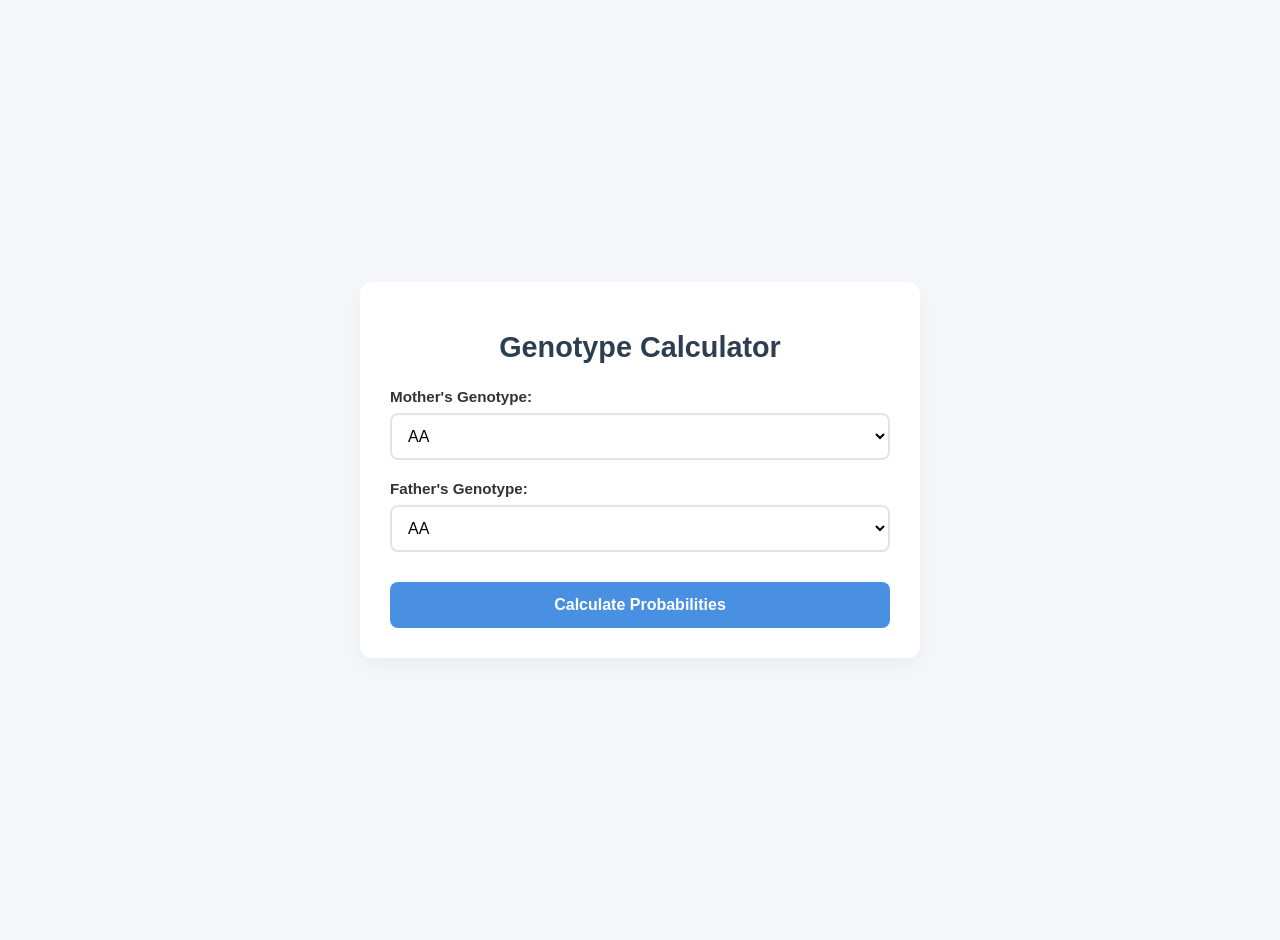
<file: assignment/Chigoziem-Otiti/genotype-cal/index.html>
<!DOCTYPE html>
<html lang="en">

<head>
    <meta charset="UTF-8">
    <meta name="viewport" content="width=device-width, initial-scale=1.0">
    <title>Genotype Calculator</title>
    <!-- Link to external CSS -->
    <link rel="stylesheet" href="style.css">
</head>

<body>

    <div class="container">
        <h1>Genotype Calculator</h1>

        <div class="input-group">
            <label for="mother">Mother's Genotype:</label>
            <select id="mother">
                <option value="AA">AA</option>
                <option value="AS">AS</option>
                <option value="AC">AC</option>
                <option value="SS">SS</option>
                <option value="SC">SC</option>
                <option value="CC">CC</option>
            </select>
        </div>

        <div class="input-group">
            <label for="father">Father's Genotype:</label>
            <select id="father">
                <option value="AA">AA</option>
                <option value="AS">AS</option>
                <option value="AC">AC</option>
                <option value="SS">SS</option>
                <option value="SC">SC</option>
                <option value="CC">CC</option>
            </select>
        </div>

        <button id="calculateBtn">Calculate Probabilities</button>

        <div class="results-box" id="resultsBox">
            <h2>Offspring Outcome Probabilities:</h2>
            <div id="resultsList"></div>
        </div>
    </div>

    <!-- Link to external JavaScript -->
    <script src="script.js"></script>
</body>

</html>
</file>
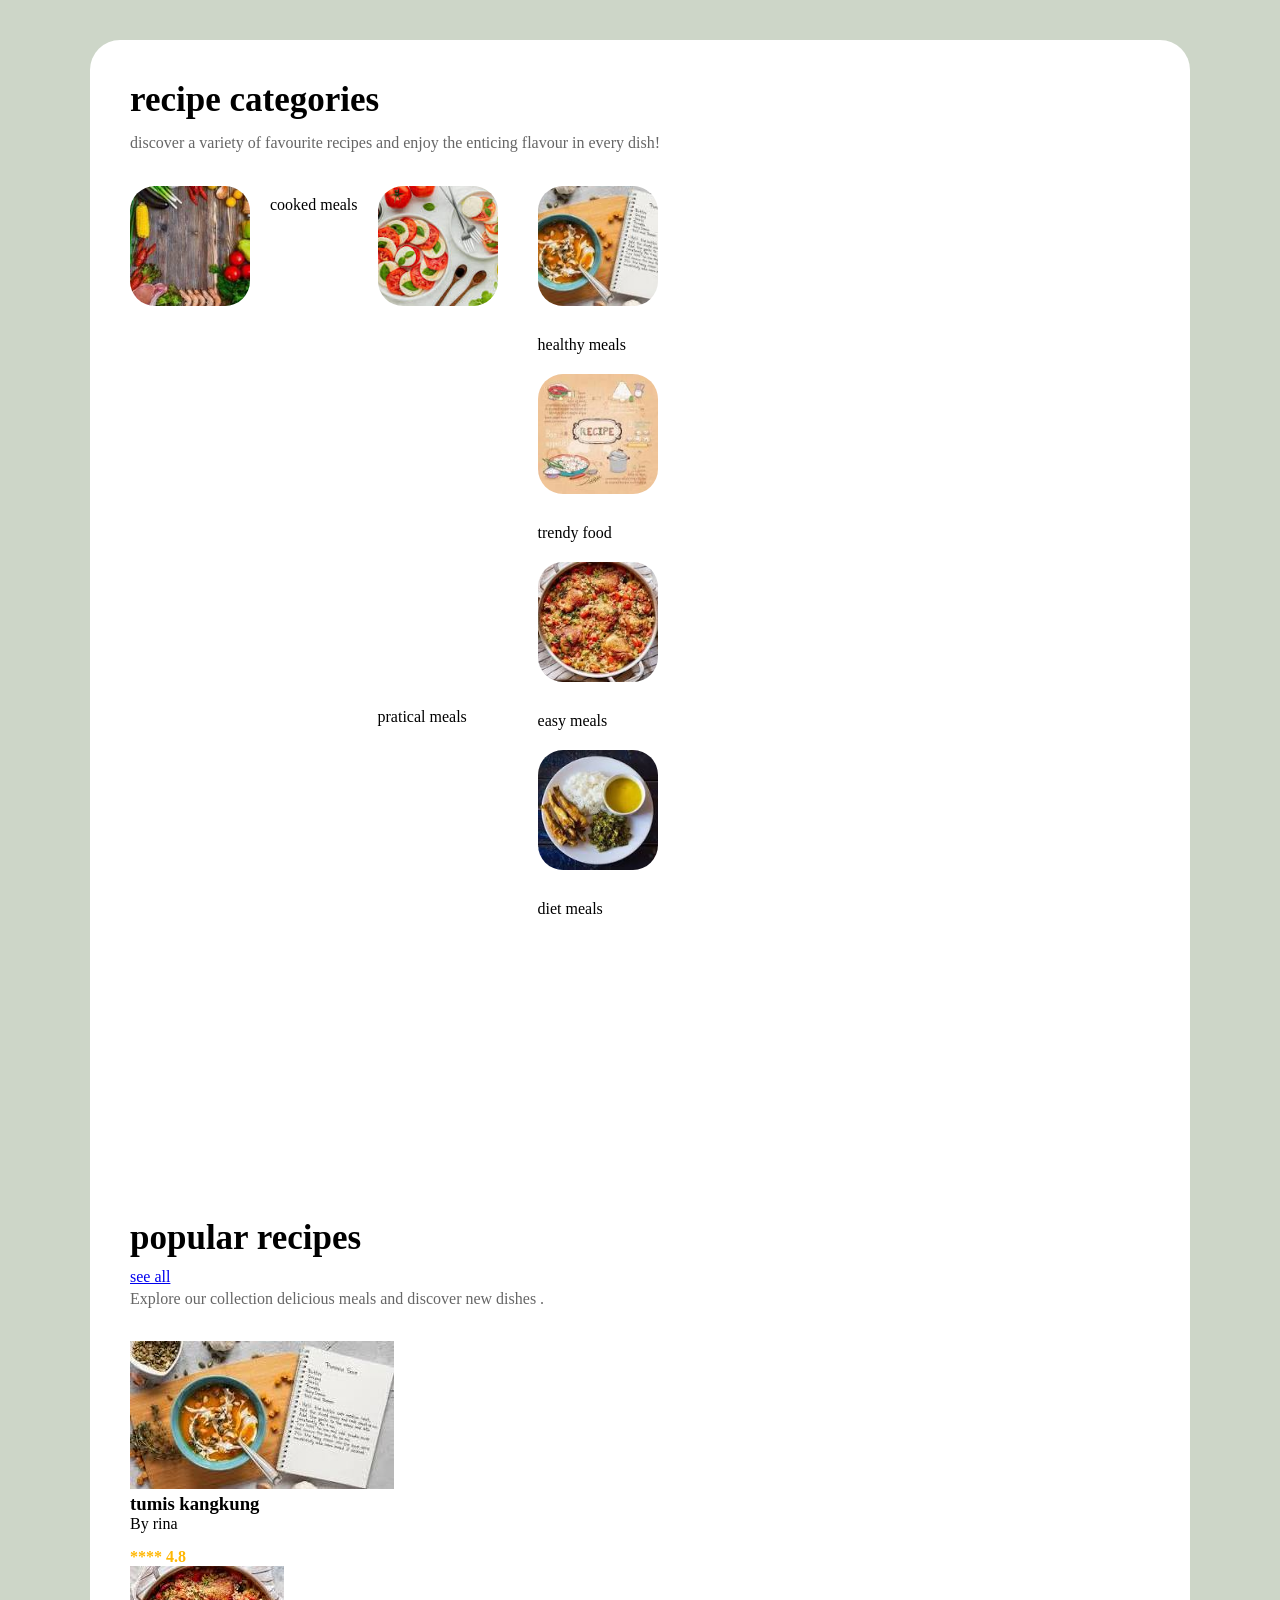
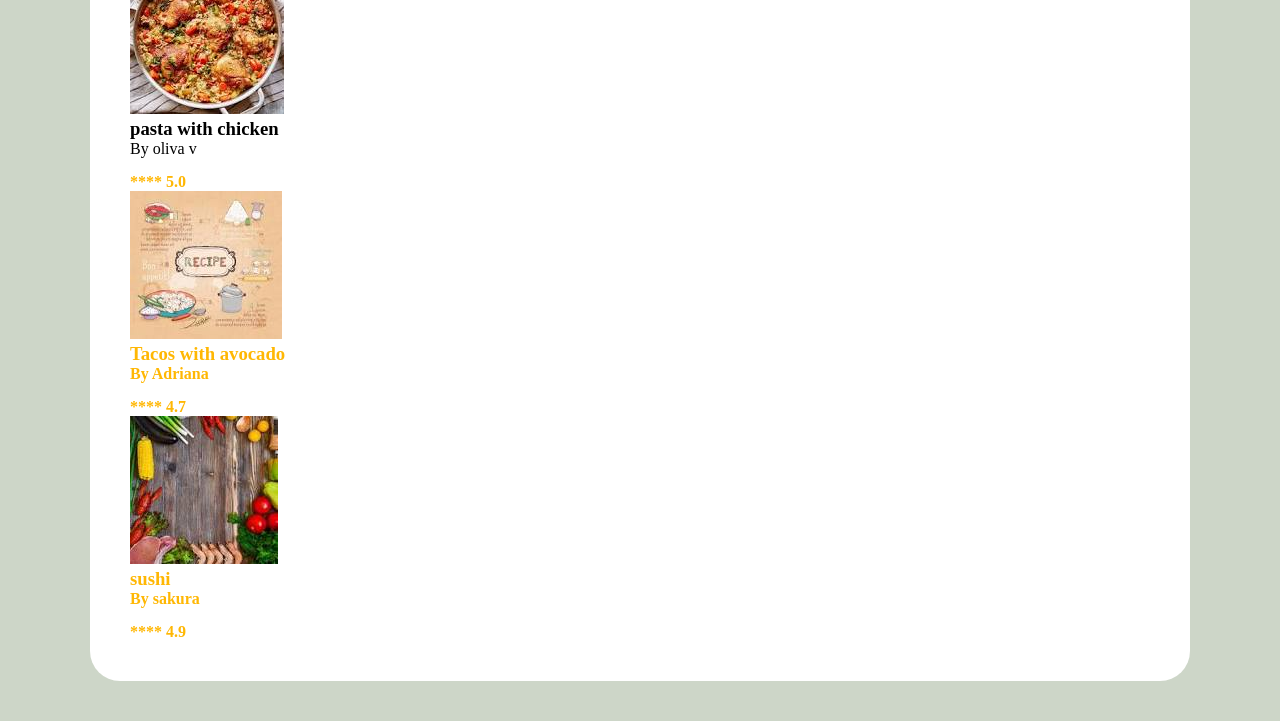
<file: assignment/egobudike-angel/food reciepe/index.html>
<!DOCTYPE html>
<html lang="en">
<head>
    <meta charset="UTF-8">
    <meta name="viewport" content="width=device-width, initial-scale=1.0">
    <title>food recipe</title>
    <link rel="stylesheet" href="style.css">

</head>
<body>
    <div class="container">
        <!--categories-->
        <section>
            <h1>recipe categories</h1>
            <script src="script.js"></script>
            <p class="subtitle">
                discover a variety of favourite recipes
                and enjoy the enticing flavour in every dish!

            </p>
            <div class="categories">
                <div class="category">
                    <img src="food recipes images/food1.jpeg">
                    <p>cooked meals</p>
                    <div class="category">
                    <img src="food recipes images/food2.jpeg">
                    <p>pratical meals</p>
                    

                </div>
                <div class="category">
                    <img src="food recipes images/food3.jpeg">
                    <p>healthy meals</p>
                    <div class="category">
                    <img src="food recipes images/food4.jpeg">
                    <p>trendy food</p>
                    <div class="category">
                    <img src="food recipes images/food5.jpeg">
                    <p>easy meals</p>
                    <div class="category">
                    <img src="food recipes images/food6.jpeg">
                    <p>diet meals</p>


                </div>

            </div>

        </section>
        <!--popular recipes-->
        <section class="popular">
            <div class="titl-row ">
                <h1>popular recipes</h1>
                <a href="#">see all</a>
            </div>
            <p class="subtitle">
                Explore our collection delicious meals
                and discover new dishes .
            </p>
            <div class="recipes-grid">
                <!--card 1-->
                <div class="recipes-grid">
                    <img src="food recipes images/food3.jpeg">
                    <div class="recipes-content">
                        <h3>tumis kangkung</h3>
                        <span>By rina</span>
                        <div class="rating">
                            **** 4.8
                        </div>
                    </div>
                </div>
  <!--card 2-->
                <div class="recipes-grid">
                    <img src="food recipes images/food5.jpeg">
                    <div class="recipes-content">
                        <h3>pasta with chicken</h3>
                        <span>By oliva v</span>
                        <div class="rating">
                            **** 5.0
                            <!--card 3-->
                <div class="recipes-grid">
                    <img src="food recipes images/food4.jpeg">
                    <div class="recipes-content">
                        <h3>Tacos with avocado</h3>
                        <span>By Adriana</span>
                        <div class="rating">
                            **** 4.7
                             <!--card 4-->
                <div class="recipes-grid">
                    <img src="food recipes images/food1.jpeg">
                    <div class="recipes-content">
                        <h3>sushi</h3>
                        <span>By sakura</span>
                        <div class="rating">
                            **** 4.9
                            
            </div>
        </section>
        <script src="script.js"></script>

    </div>
    
</body>
</html>
</file>
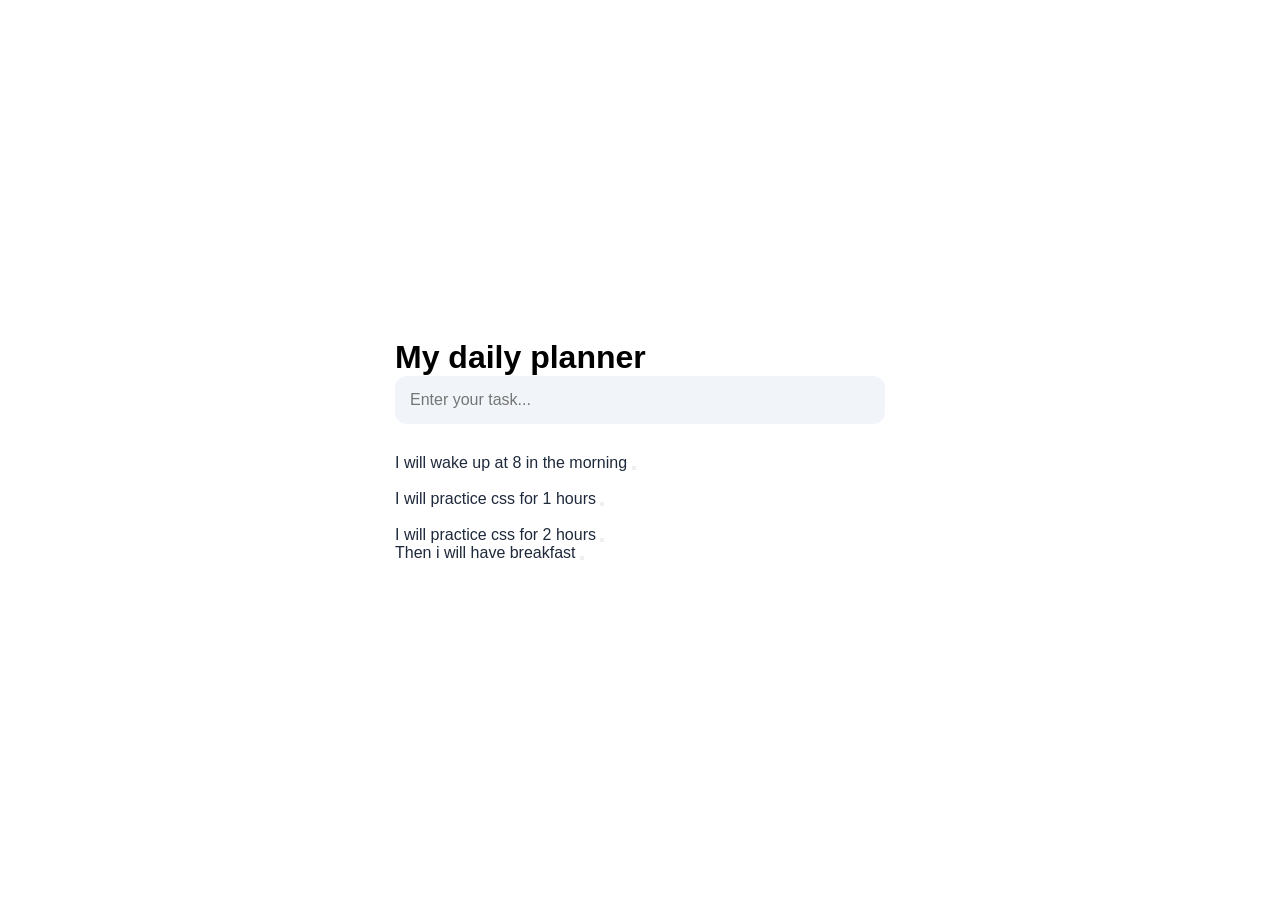
<file: assignment/egobudike-angel/morning replies/index.html>
<!DOCTYPE html>
<html lang="en">
<head>
    <meta charset="UTF-8">
    <meta name="viewport" content="width=device-width, initial-scale=1.0">
    <title>modern to do app</title>
    <link rel="stylesheet" href="style.css">
</head>
<body>
    <div class="container">
        <h1>My daily planner</h1>
        <div class="input-box">
            <input type="text"placeholder="Enter your task...">

        </div>
        <div class="task-list">


            <div class="task">
                <span>I will wake up at 8 in the morning</span>
                <button class="delete-btn"></button>

        
            </div>
            <div class="task">
                <span>I will practice css for 1 hours</span>
                <button class="delete-btn"></button>

            </div>
            <div>
                <div class="task">
                <span>I will practice css for 2 hours</span>
                <button class="delete-btn"></button>
            </div>
            <div>
                <div class="task">
                <span> Then i will have breakfast</span>
                <button class="delete-btn"></button>
            </div>

        </div>

    </div>

        
</body>
</html>
</file>
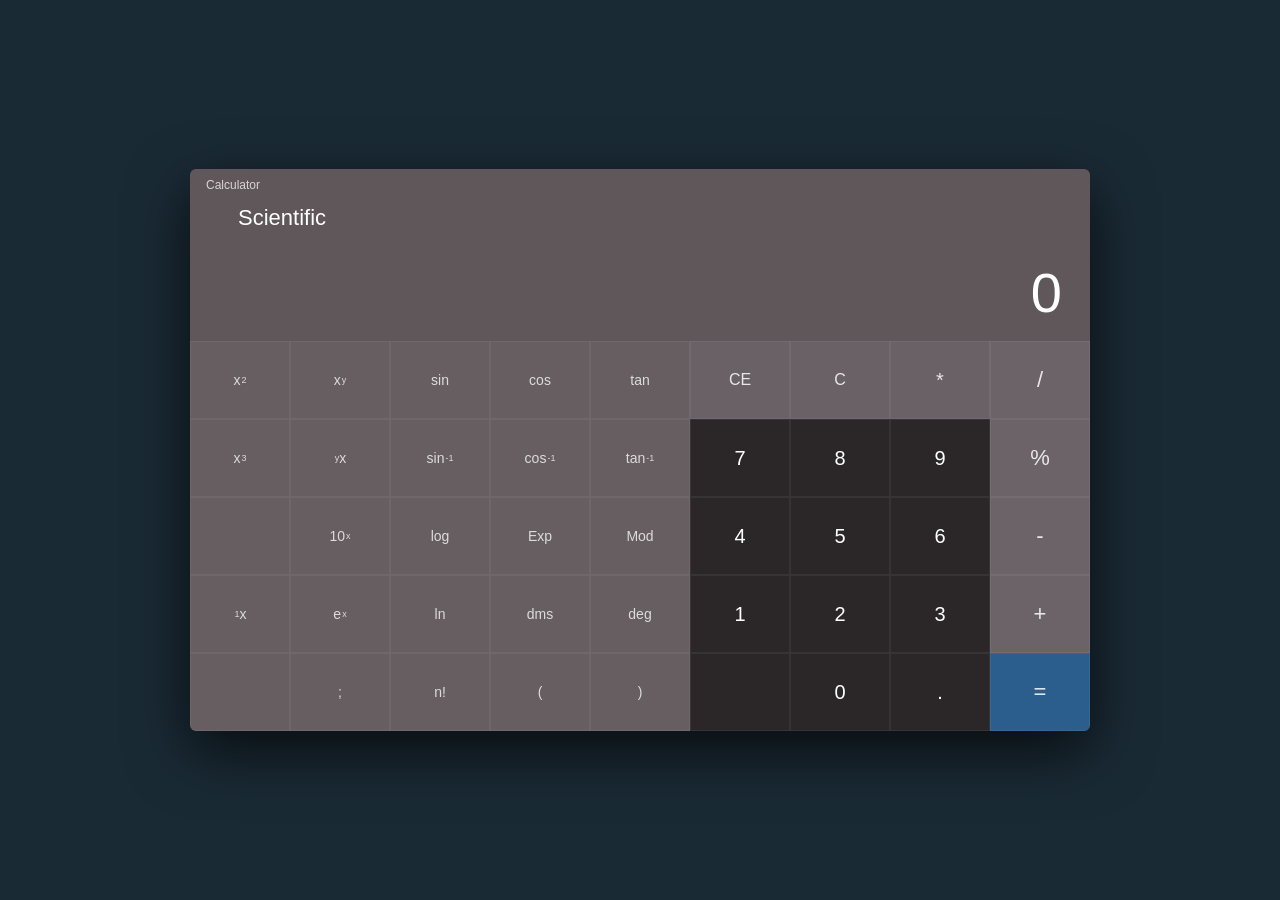
<file: assignment/mercy/calculator_ui/index.html>
<!DOCTYPE html>
<html lang="en">

<head>
  <meta charset="UTF-8" />
  <meta name="viewport" content="width=device-width, initial-scale=1.0" />
  <title>Calculator</title>
  <link rel="stylesheet" href="css/style.css" />
</head>

<body>

  <div class="calculator">


    <div class="title-bar">
      <span class="app-title">Calculator</span>
    </div>


    <div class="header">
      <span class="menu-icon"></span>
      <span class="mode-title">Scientific</span>
    </div>


    <div class="display">
      <span class="display-number">0</span>
    </div>



    <div class="btn-row">
      <button class="btn sci">x<sup>2</sup></button>
      <button class="btn sci">x<sup>y</sup></button>
      <button class="btn sci">sin</button>
      <button class="btn sci">cos</button>
      <button class="btn sci">tan</button>
      <button class="btn op">CE</button>
      <button class="btn op">C</button>
      <button class="btn op del">*</button>
      <button class="btn op oper">/</button>
    </div>


    <div class="btn-row">
      <button class="btn sci">x<sup>3</sup></button>
      <button class="btn sci"><sup>y</sup>x</button>
      <button class="btn sci">sin<sup>-1</sup></button>
      <button class="btn sci">cos<sup>-1</sup></button>
      <button class="btn sci">tan<sup>-1</sup></button>
      <button class="btn num">7</button>
      <button class="btn num">8</button>
      <button class="btn num">9</button>
      <button class="btn op oper">%</button>
    </div>


    <div class="btn-row">
      <button class="btn sci"></button>
      <button class="btn sci">10<sup>x</sup></button>
      <button class="btn sci">log</button>
      <button class="btn sci">Exp</button>
      <button class="btn sci">Mod</button>
      <button class="btn num">4</button>
      <button class="btn num">5</button>
      <button class="btn num">6</button>
      <button class="btn op oper">-</button>
    </div>


    <div class="btn-row">
      <button class="btn sci"><sup>1</sup>x</button>
      <button class="btn sci">e<sup>x</sup></button>
      <button class="btn sci">ln</button>
      <button class="btn sci">dms</button>
      <button class="btn sci">deg</button>
      <button class="btn num">1</button>
      <button class="btn num">2</button>
      <button class="btn num">3</button>
      <button class="btn op oper">+</button>
    </div>


    <div class="btn-row">
      <button class="btn sci"></button>
      <button class="btn sci">;</button>
      <button class="btn sci">n!</button>
      <button class="btn sci">(</button>
      <button class="btn sci">)</button>
      <button class="btn num"></button>
      <button class="btn num">0</button>
      <button class="btn num">.</button>
      <button class="btn op equals">=</button>
    </div>

  </div>


  </div>


</body>

</html>
</file>
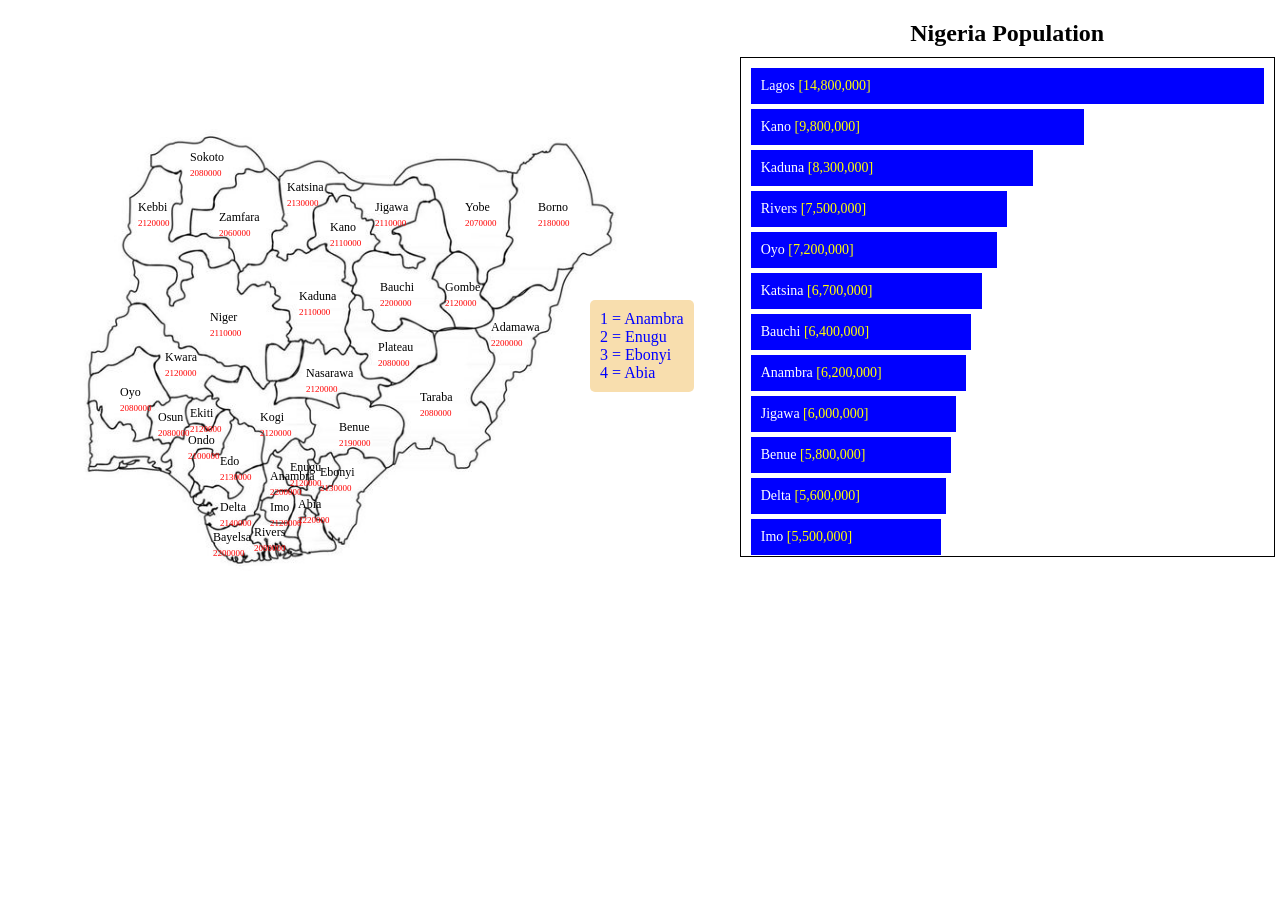
<file: assignment/Treasure-Audu/StateTour2/index.html>
<!DOCTYPE html>
<html lang="en">

<head>
    <meta charset="UTF-8">
    <meta name="viewport" content="width=device-width, initial-scale=1.0">
    <title>Document</title>
    <link rel="stylesheet" href="./css/style.css">
</head>

<body>
    <div id="container">
        <div id="map" class="inline">


            <div id="xtra-info">
                1 = Anambra <br>
                2 = Enugu <br>
                3 = Ebonyi <br>
                4 = Abia
            </div>
        </div>

        <div id="charts" class="inline">
            <H1 style="text-align: center; margin-bottom: 10px;">Nigeria Population</H1>
            <div id="box">

                <div class=" bar" style="width: 100%;">Lagos <span>[14,800,000]</span></div>
                <div class=" bar" style="width: 65%;">Kano <span>[9,800,000]</span></div>
                <div class=" bar" style="width: 55%;">Kaduna <span>[8,300,000]</span></div>
                <div class=" bar" style="width: 50%;">Rivers <span>[7,500,000]</span></div>
                <div class=" bar" style="width: 48%;">Oyo <span>[7,200,000]</span></div>
                <div class=" bar" style="width: 45%;">Katsina <span>[6,700,000]</span></div>
                <div class=" bar" style="width: 43%;">Bauchi <span>[6,400,000]</span></div>
                <div class=" bar" style="width: 42%;">Anambra <span>[6,200,000]</span></div>
                <div class=" bar" style="width: 40%;">Jigawa <span>[6,000,000]</span></div>
                <div class=" bar" style="width: 39%;">Benue <span>[5,800,000]</span></div>
                <div class=" bar" style="width: 38%;">Delta <span>[5,600,000]</span></div>
                <div class=" bar" style="width: 37%;">Imo <span>[5,500,000]</span></div>
                <div class=" bar" style="width: 36%;">Borno <span>[5,400,000]</span></div>
                <div class=" bar" style="width: 35%;">Niger <span>[5,200,000]</span></div>
                <div class=" bar" style="width: 34%;">Sokoto <span>[5,000,000]</span></div>
                <div class=" bar" style="width: 33%;">Edo <span>[4,900,000]</span></div>
                <div class=" bar" style="width: 32%;">Akwa Ibom <span>[4,800,000]</span></div>
                <div class=" bar" style="width: 31%; position: sticky; top: 0;">Osun <span>[4,600,000]</span></div>
                <div class=" bar" style="width: 30%; position: sticky; top: 0;">Ondo <span>[4,500,000]</span></div>
                <div class=" bar" style="width: 29%;">Plateau <span>[4,300,000]</span></div>
                <div class=" bar" style="width: 28%;">Cross River <span>[4,200,000]</span></div>
                <div class=" bar" style="width: 27%;">Kogi <span>[4,000,000]</span></div>
                <div class=" bar" style="width: 26%;">Adamawa <span>[3,900,000]</span></div>
                <div class=" bar" style="width: 25%;">Taraba <span>[3,700,000]</span></div>
                <div class=" bar" style="width: 24%;">Ebonyi <span>[3,600,000]</span></div>
                <div class=" bar" style="width: 23%;">Ekiti <span>[3,400,000]</span></div>
                <div class=" bar" style="width: 22%;">Nasarawa <span>[3,300,000]</span></div>
                <div class=" bar" style="width: 21%;">Gombe <span>[3,100,000]</span></div>
                <div class=" bar" style="width: 20%;">Kebbi <span>[3,000,000]</span></div>
                <div class=" bar" style="width: 19%;">Zamfara <span>[2,800,000]</span></div>
                <div class=" bar" style="width: 18%;">Abia <span>[2,700,000]</span></div>
                <div class=" bar" style="width: 17%;">Enugu <span>[2,500,000]</span></div>
                <div class=" bar" style="width: 16%;">Yobe <span>[2,400,000]</span></div>
                <div class=" bar" style="width: 15%;">Kwara <span>[2,200,000]</span></div>
                <div class=" bar" style="width: 14%;">FCT <span>[2,100,000]</span></div>
                <div class=" bar" style="width: 13%;">Bayelsa <span>[2,000,000]</span></div>

            </div>
        </div>

    </div>
    <script type="module" src="./script.js"></script>
</body>

</html>
</file>
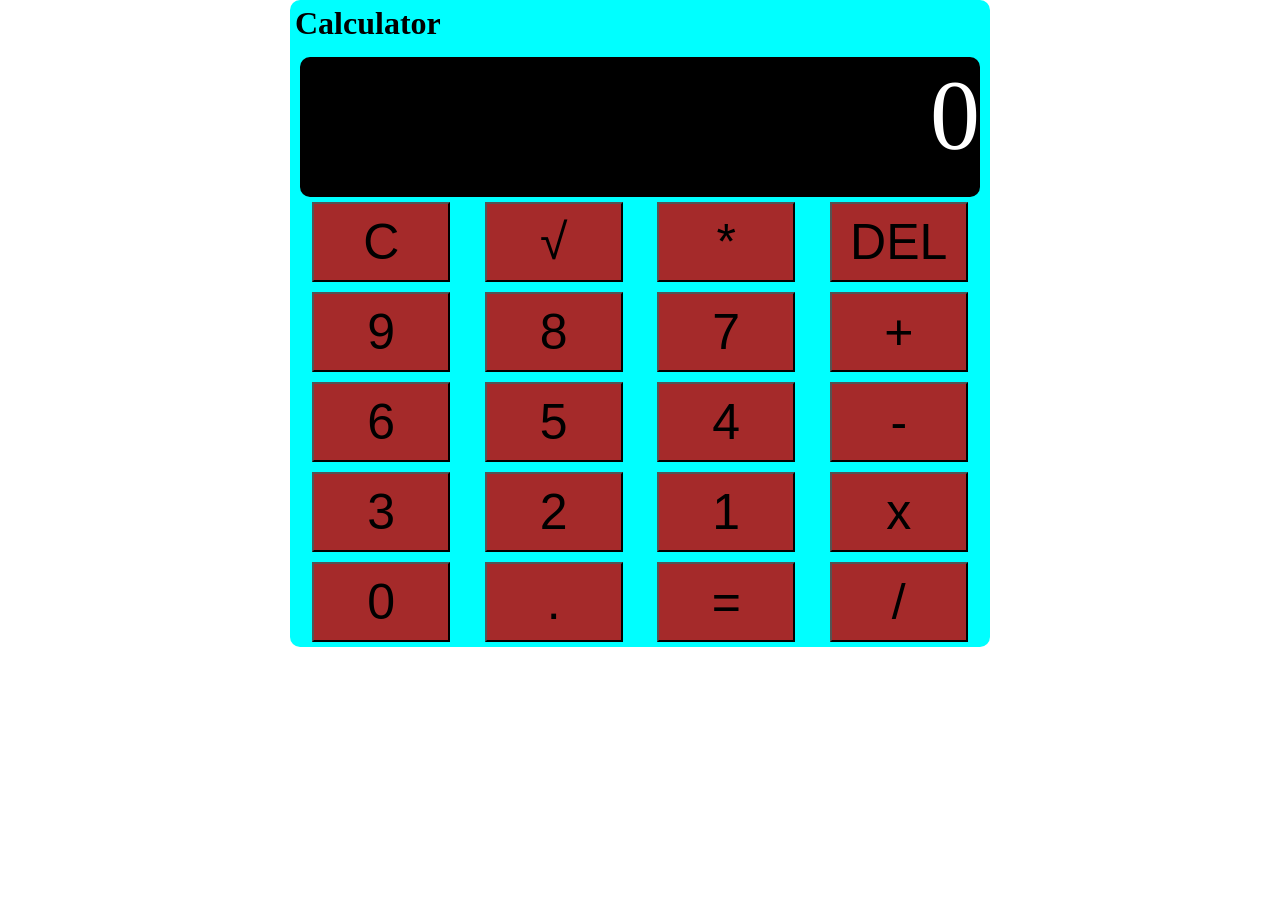
<file: assignment/Uwaje Onyeka/Calculator/index.html>
<!DOCTYPE html>
<html lang="en">

<head>
    <meta charset="UTF-8">
    <meta name="viewport" content="width=device-width, initial-scale=1.0">
    <title>Calculator</title>
    <link rel="stylesheet" href="style.css">
</head>

<body>
    <div class="container">
        <div class="calculator">
            <h1>Calculator</h1>
            <div class="fline">
                <div id="result">
                    <p>0</p>
                </div>
            </div>
            <div class="s-line">
                <div class="lines">
                    <button class="box">C</button>
                    <button class="box">√</button>
                    <button class="box">*</button>
                    <button class="box">DEL</button>
                </div>
                <div class="lines">
                    <button class="box">9</button>
                    <button class="box">8</button>
                    <button class="box">7</button>
                    <button class="box">+</button>
                </div>
                <div class="lines">
                    <button class="box">6</button>
                    <button class="box">5</button>
                    <button class="box">4</button>
                    <button class="box">-</button>
                </div>
                <div class="lines">
                    <button class="box">3</button>
                    <button class="box">2</button>
                    <button class="box">1</button>
                    <button class="box">x</button>
                </div>
                <div class="lines">
                    <button class="box">0</button>
                    <button class="box">.</button>
                    <button class="box">=</button>
                    <button class="box">/</button>
                </div>
            </div>
        </div>
    </div>
</body>

</html>
</file>
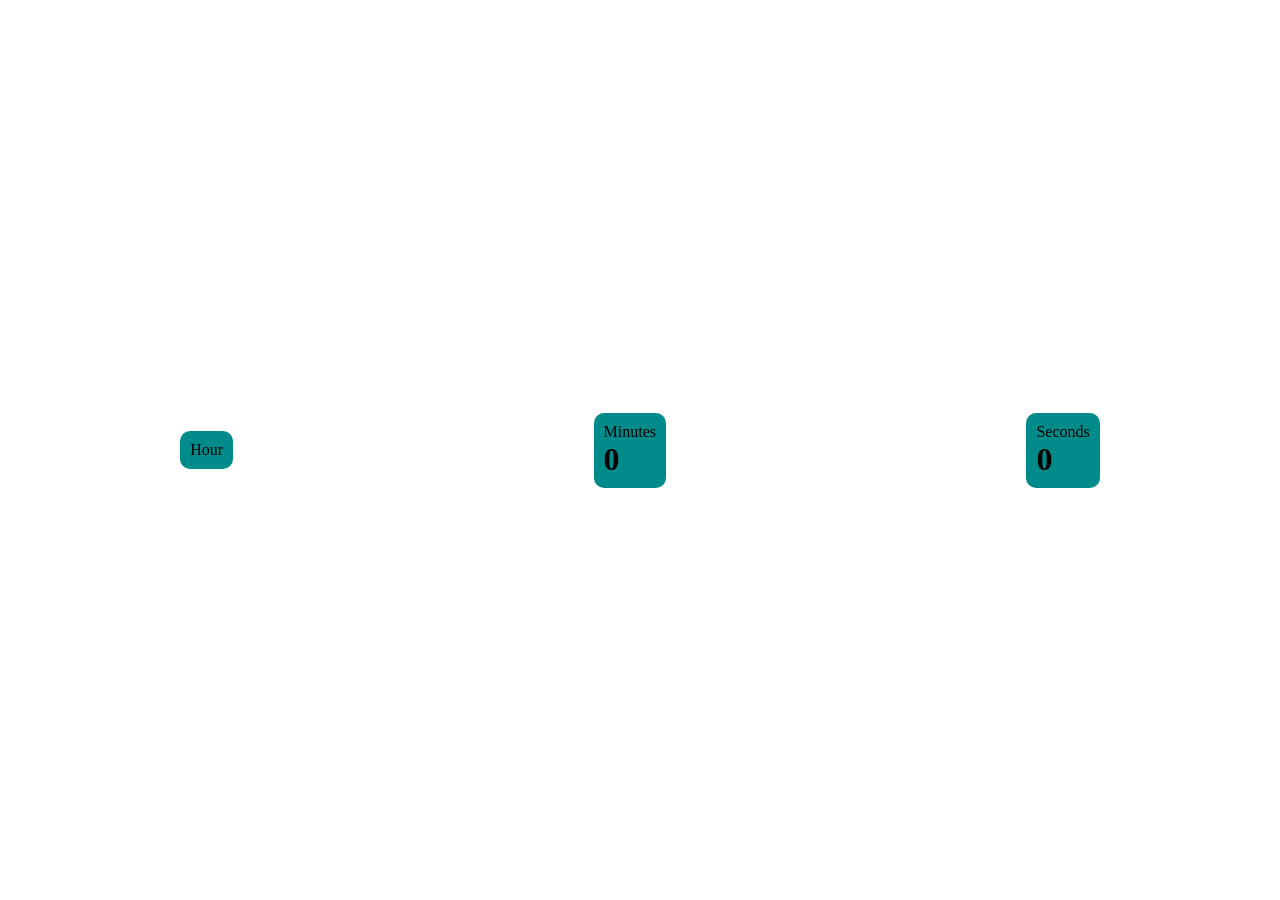
<file: assignment/Uwaje Onyeka/countdown/index.html>
<!DOCTYPE html>
<html lang="en">

<head>
    <meta charset="UTF-8">
    <meta name="viewport" content="width=device-width, initial-scale=1.0">
    <title>countdown</title>
    <link rel="stylesheet" href="style.css">
</head>

<body>
    <div class="container">
        <div class="box">
            <p>Hour</p>
            <h1 id="hour"></h1>
        </div>
        <div class="box">
            <p>Minutes</p>
            <h1 id="minutes">0</h1>
        </div>
        <div class="box">
            <p>Seconds</p>
            <h1 id="seconds">0</h1>
        </div>
    </div>

    <script>
        const timeTag = document.getElementById("seconds")
        const timeMinute = document.getElementById("minutes")
        const timeHour = document.getElementById("hour")
        let secondsTime = 0;
        let secondMinute = 0;
        let secondHour = 0
        function changeSecondsTime() {
            if (secondsTime >= 59) {
                secondsTime = 0;
                secondMinute++
            }
            else {
                secondsTime++;
            }
            if (secondMinute >= 59) {
                secondMinute = 0;
                secondHour++
            }
            if (secondHour >= 23) {
                secondHour = 0
            }

            timeTag.textContent = secondsTime;
            timeMinute.textContent = secondMinute;
            timeHour.textContent = secondHour
        }

        setInterval(changeSecondsTime, 1000)
    </script>
</body>

</html>
</file>
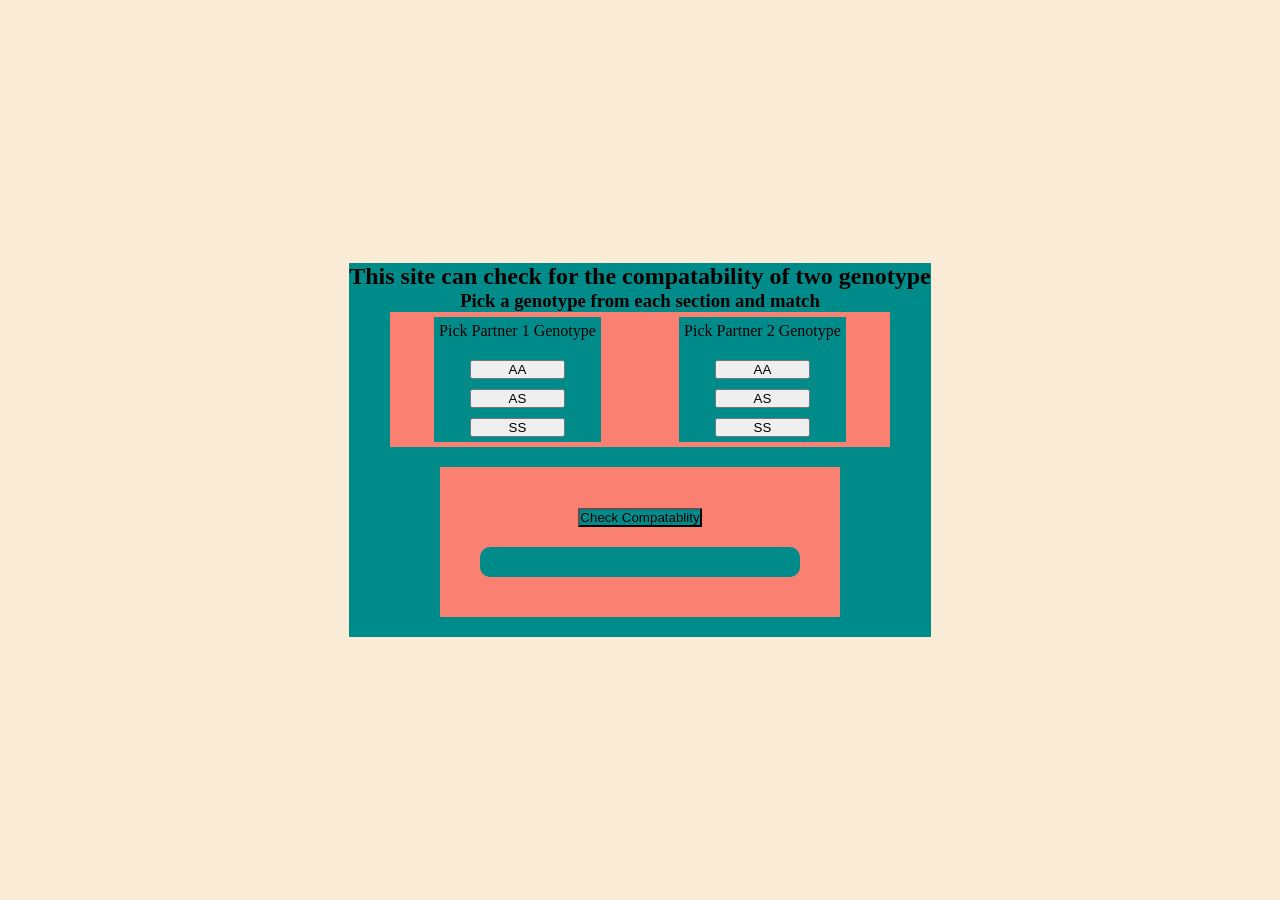
<file: assignment/Uwaje Onyeka/Genotype/index.html>
<!DOCTYPE html>
<html lang="en">

<head>
    <meta charset="UTF-8">
    <meta name="viewport" content="width=device-width, initial-scale=1.0">
    <title>Genotype Detector</title>
    <link rel="stylesheet" href="./style.css">
</head>

<body>
    <div class="container">
        <div class="calculator">
            <h2>This site can check for the compatability of two genotype</h2>
            <h3>Pick a genotype from each section and match</h3>
            <div class="calc">
                <div class="box">
                    <p>Pick Partner 1 Genotype</p>
                    <h4 id="firstText"></h4>
                    <button onclick="aaCheckOne()">AA</button>
                    <button onclick="asCheckOne()">AS</button>
                    <button onclick="ssCheckOne()">SS</button>


                </div>
                <div class="box">
                    <p>Pick Partner 2 Genotype</p>
                    <h4 id="secondText"></h4>
                    <button onclick="aaCheckTwo()">AA</button>
                    <button onclick="asCheckTwo()">AS</button>
                    <button onclick="ssCheckTwo()">SS</button>

                </div>
            </div>
            <div class="compatability">
                <button onclick="checkTest()">Check Compatablity</button>
                <h4 id="compatabilityTest"></h4>
            </div>
        </div>
    </div>
    <script>
        let firstAnswer = null;
        let secondAnswer = null;
        function aaCheckOne() {
            firstAnswer = "AA"
            document.getElementById("firstText").textContent = "AA";
        }
        function asCheckOne() {
            firstAnswer = "AS"
            document.getElementById("firstText").textContent = "AS";
        }
        function ssCheckOne() {
            firstAnswer = "SS"
            document.getElementById("firstText").textContent = "SS";
        }
        function aaCheckTwo() {
            secondAnswer = "AA"
            document.getElementById("secondText").textContent = "AA";
        }
        function asCheckTwo() {
            secondAnswer = "AS"
            document.getElementById("secondText").textContent = "AS";
        }
        function ssCheckTwo() {
            secondAnswer = "SS"
            document.getElementById("secondText").textContent = "SS";
        }
        function checkTest() {
            const compatabilityCheck = document.getElementById("compatabilityTest")
            const checkTest = compatabilityCheck.value;
            if ((firstAnswer.includes("S")) && (secondAnswer.includes("S"))) {
                document.getElementById("compatabilityTest").textContent = "The two partners are not compatable";
            } else {
                document.getElementById("compatabilityTest").textContent = "The two partners are compatable";
            }
        }

    </script>
</body>

</html>
</file>
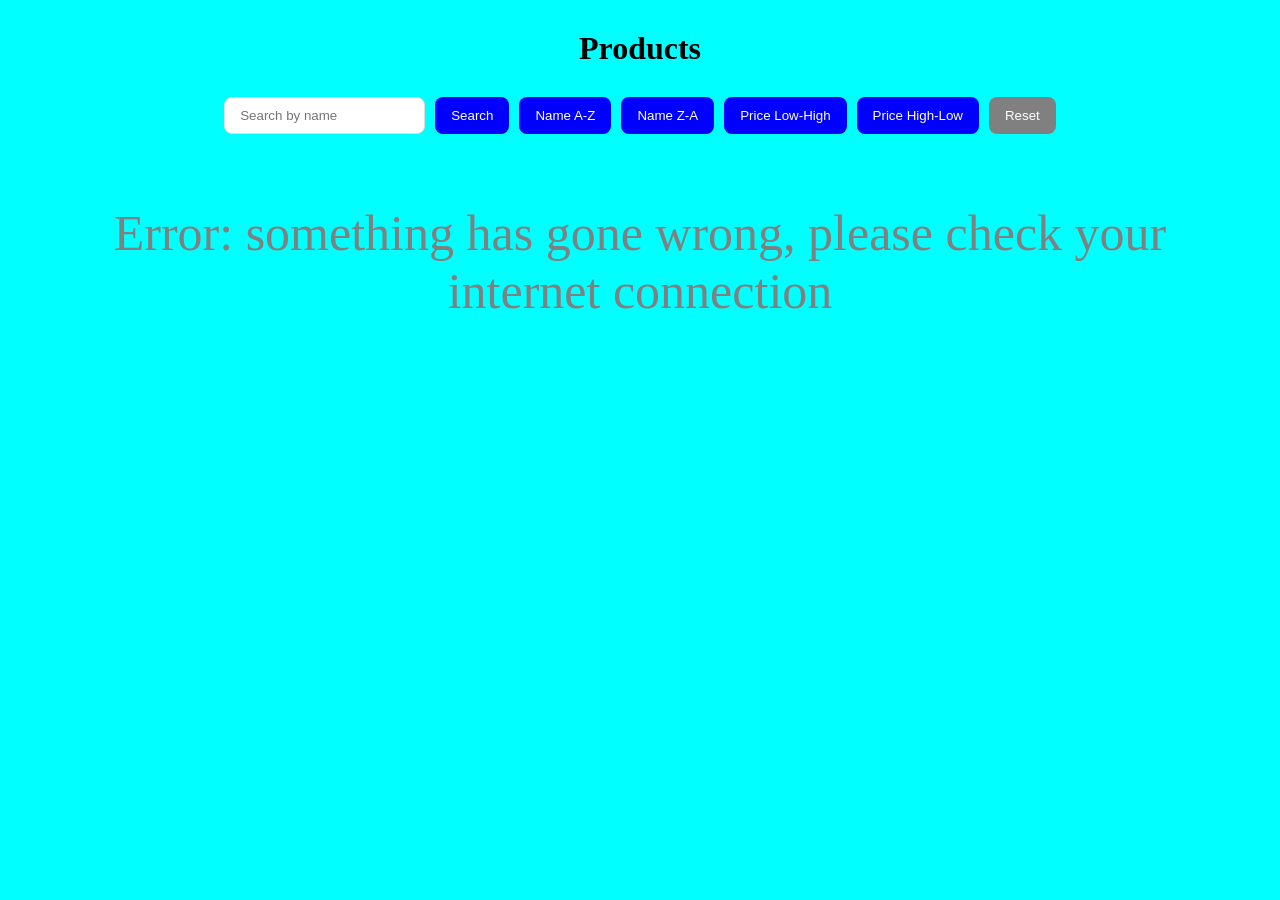
<file: assignment/Uwaje-Onyeka/api/index.html>
<!DOCTYPE html>
<html lang="en">

<head>
    <meta charset="UTF-8">
    <meta name="viewport" content="width=device-width, initial-scale=1.0">
    <title>api</title>
    <link rel="stylesheet" href="style.css">
    <link rel="stylesheet" href="./font-awesome/css/all.css">
</head>

<body>
    <div id="loader">
        <p>Please Wait,your page would soon be ready</p>
        <i class="fa fa-spinner fa-5x" id="spinIcon" aria-hidden="true"></i>
    </div>
    <h1 id="products">Products</h1>
    <div class="controls">
        <input type="text" id="searchInput" placeholder="Search by name">
        <button id="searchBtn">Search</button>
        <button id="sortNameAsc">Name A-Z</button>
        <button id="sortNameDesc">Name Z-A</button>
        <button id="sortAsc">Price Low-High</button>
        <button id="sortDesc">Price High-Low</button>
        <button id="reset">Reset</button>
    </div>
    <ul id="softwareList"></ul>

    <script>
        let loader = document.getElementById("loader");
        let ul = document.getElementById("softwareList");
        let searchInput = document.getElementById("searchInput");
        let searchBtn = document.getElementById("searchBtn");
        let sortNameAscBtn = document.getElementById("sortNameAsc");
        let sortNameDescBtn = document.getElementById("sortNameDesc");
        let sortAscBtn = document.getElementById("sortAsc");
        let sortDescBtn = document.getElementById("sortDesc");
        let resetBtn = document.getElementById("reset");
        let productsData = [];
        let originalData = [];

        let displayProducts = function (data) {
            ul.innerHTML = "";
            if (data.length === 0) {
                let noResult = document.createElement("li");
                noResult.textContent = "No products found";
                noResult.className = "errorBox";
                ul.appendChild(noResult);
                return;
            }
            data.forEach(function (product) {
                let li = document.createElement("li");
                li.className = "productBox";

                let title = document.createElement("a");
                title.textContent = product.title;
                title.href = "product.html";
                title.className = "productTitle";
                title.addEventListener("click", function () {
                    localStorage.setItem("productId", product.id);
                });
                li.appendChild(title);

                let img = document.createElement("img");
                img.src = product.images[0];
                li.appendChild(img);

                let id = document.createElement("p");
                id.textContent = "ID: " + product.id;
                li.appendChild(id);

                let category = document.createElement("p");
                category.textContent = "Category: " + product.category;
                li.appendChild(category);

                let price = document.createElement("p");
                price.textContent = "$" + product.price;
                price.className = "price";
                li.appendChild(price);

                let description = document.createElement("p");
                description.textContent = product.description;
                description.className = "desc";
                li.appendChild(description);

                let availabilityStatus = document.createElement("p");
                availabilityStatus.textContent = product.availabilityStatus;
                availabilityStatus.className = "status";
                li.appendChild(availabilityStatus);

                let weight = document.createElement("p");
                weight.textContent = "Weight: " + product.weight + "g";
                li.appendChild(weight);

                ul.appendChild(li);
            });
        }

        let loadProducts = function () {
            let cached = localStorage.getItem("products");

            if (cached) {
                productsData = JSON.parse(cached);
                originalData = productsData.slice();
                loader.style.display = "none";
                displayProducts(productsData);
                return;
            }

            fetch("https://dummyjson.com/products")
                .then(function (response) { return response.json(); })
                .then(function (data) {
                    productsData = data.products;
                    originalData = data.products.slice();
                    localStorage.setItem("products", JSON.stringify(productsData));
                    loader.style.display = "none";
                    displayProducts(productsData);
                })
                .catch(function (error) {
                    console.log("Fetch error:", error);
                    loader.style.display = "none";
                    let errorLi = document.createElement("li");
                    errorLi.textContent = "Error: something has gone wrong, please check your internet connection";
                    errorLi.className = "errorBox";
                    ul.appendChild(errorLi);
                });
        }

        loadProducts();

        searchBtn.addEventListener("click", function () {
            let query = searchInput.value.toLowerCase().trim();
            let filtered = productsData.filter(function (p) { return p.title.toLowerCase().indexOf(query) !== -1; });
            displayProducts(filtered);
        });

        searchInput.addEventListener("keyup", function (e) {
            if (e.key === "Enter") {
                searchBtn.click();
            }
        });

        sortNameAscBtn.addEventListener("click", function () {
            let sorted = productsData.slice().sort(function (a, b) { return a.title.localeCompare(b.title); });
            displayProducts(sorted);
        });

        sortNameDescBtn.addEventListener("click", function () {
            let sorted = productsData.slice().sort(function (a, b) { return b.title.localeCompare(a.title); });
            displayProducts(sorted);
        });

        sortAscBtn.addEventListener("click", function () {
            let sorted = productsData.slice().sort(function (a, b) { return a.price - b.price; });
            displayProducts(sorted);
        });

        sortDescBtn.addEventListener("click", function () {
            let sorted = productsData.slice().sort(function (a, b) { return b.price - a.price; });
            displayProducts(sorted);
        });

        resetBtn.addEventListener("click", function () {
            searchInput.value = "";
            displayProducts(originalData);
        });
    </script>
</body>

</html>
</file>
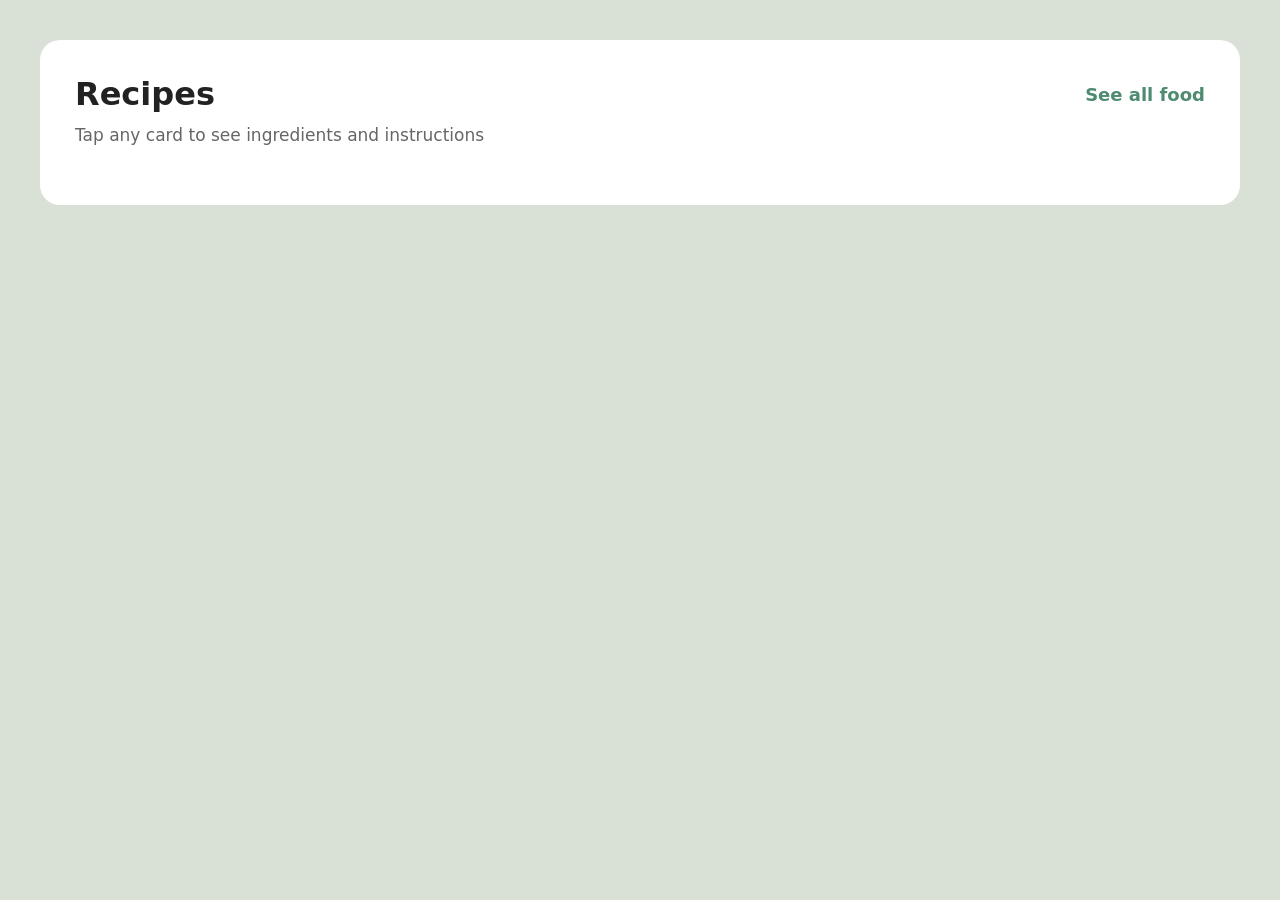
<file: assignment/Uwaje-Onyeka/food-recipe/index.html>
<!DOCTYPE html>
<html lang="en">

<head>
    <meta charset="UTF-8">
    <meta name="viewport" content="width=device-width, initial-scale=1.0">
    <title>Recipe App</title>
    <link rel="stylesheet" href="./font-awesome/css/all.css">
    <link rel="stylesheet" href="style.css">
</head>

<body>
    <div class="container">
        <div>
            <div class="content-header">
                <h2>Recipes</h2>
                <a id="toggleButton">See all food</a>
            </div>
            <p class="subtitle">Tap any card to see ingredients and instructions</p>
            <div class="recipes" id="recipes"></div>
        </div>
    </div>
    <script>
        const recipeContainer = document.getElementById("recipes");
        const toggleButton = document.getElementById("toggleButton");
        let allMeals = JSON.parse(localStorage.getItem("meals")) || [];
        let showAllMeals = false;
        function saveMeals() {
            localStorage.setItem("meals", JSON.stringify(allMeals))
        }
        function getRatingStars() {
            const rating = (4.5 + Math.random() * 0.5).toFixed(1);
            const fullStars = Math.floor(rating);
            let stars = "";
            for (let starIndex = 0; starIndex < 5; starIndex++) {
                if (starIndex < fullStars) {
                    stars += '<i class="fa-solid fa-star"></i>'
                } else {
                    stars += '<i class="fa-regular fa-star"></i>'
                }
            }
            return stars + rating
        }
        function renderMeals(meals) {
            let mealsToShow;
            if (showAllMeals) {
                mealsToShow = meals
            } else {
                mealsToShow = meals.slice(0, 12)
            }
            let htmlContent = "";
            for (let index = 0; index < mealsToShow.length; index++) {
                const mealItem = mealsToShow[index];
                htmlContent += `
                    <div class="card" data-id="${mealItem.idMeal}">
                        <img src="${mealItem.strMealThumb}" alt="${mealItem.strMeal}">
                        <div class="card-content">
                            <div class="recipe-title">${mealItem.strMeal}</div>
                            <div class="rating">${getRatingStars()}</div>
                        </div>
                        <div class="details" id="details${mealItem.idMeal}"></div>
                    </div>
                `
            }
            recipeContainer.innerHTML = htmlContent;
            document.querySelectorAll(".card").forEach(cardElement => {
                cardElement.addEventListener("click", function () {
                    toggleDetails(cardElement.dataset.id)
                })
            })
        }
        function toggleDetails(mealId) {
            const detailDiv = document.getElementById("details" + mealId);
            if (detailDiv.classList.contains("active")) {
                detailDiv.classList.remove("active");
                detailDiv.innerHTML = "";
                return
            }
            document.querySelectorAll(".details.active").forEach(activeDetail => {
                activeDetail.classList.remove("active");
                activeDetail.innerHTML = ""
            });
            const selectedMeal = allMeals.find(meal => meal.idMeal === mealId);
            let ingredientsList = "";
            for (let ingredientIndex = 1; ingredientIndex <= 20; ingredientIndex++) {
                const ingredientName = selectedMeal[`strIngredient${ingredientIndex}`];
                const ingredientMeasure = selectedMeal[`strMeasure${ingredientIndex}`];
                if (ingredientName && ingredientName.trim()) {
                    ingredientsList += `<li>${ingredientMeasure} ${ingredientName}</li>`
                }
            }
            detailDiv.innerHTML = `
                <h4>Category: ${selectedMeal.strCategory} | Area: ${selectedMeal.strArea}</h4>
                <h4>Ingredients</h4>
                <ul>${ingredientsList}</ul>
                <h4>Instructions</h4>
                <p>${selectedMeal.strInstructions}</p>
            `;
            detailDiv.classList.add("active")
        }
        function loadInitialMeals() {
            if (allMeals.length > 0) {
                renderMeals(allMeals);
                return
            }
            fetch("https://www.themealdb.com/api/json/v1/1/filter.php?c=Seafood")
                .then(response => response.json())
                .then(data => {
                    const mealIds = data.meals.map(meal => meal.idMeal);
                    let loadedCount = 0;
                    for (let index = 0; index < mealIds.length; index++) {
                        const mealId = mealIds[index];
                        fetch(`https://www.themealdb.com/api/json/v1/1/lookup.php?i=${mealId}`)
                            .then(mealResponse => mealResponse.json())
                            .then(mealData => {
                                allMeals.push(mealData.meals[0]);
                                loadedCount = loadedCount + 1;
                                if (loadedCount === mealIds.length) {
                                    saveMeals();
                                    renderMeals(allMeals)
                                }
                            })
                    }
                })
        }
        toggleButton.addEventListener("click", function () {
            if (showAllMeals) {
                showAllMeals = false;
                toggleButton.textContent = "See all food"
            } else {
                showAllMeals = true;
                toggleButton.textContent = "See less food"
            }
            renderMeals(allMeals)
        });
        loadInitialMeals()
    </script>
</body>

</html>
</file>
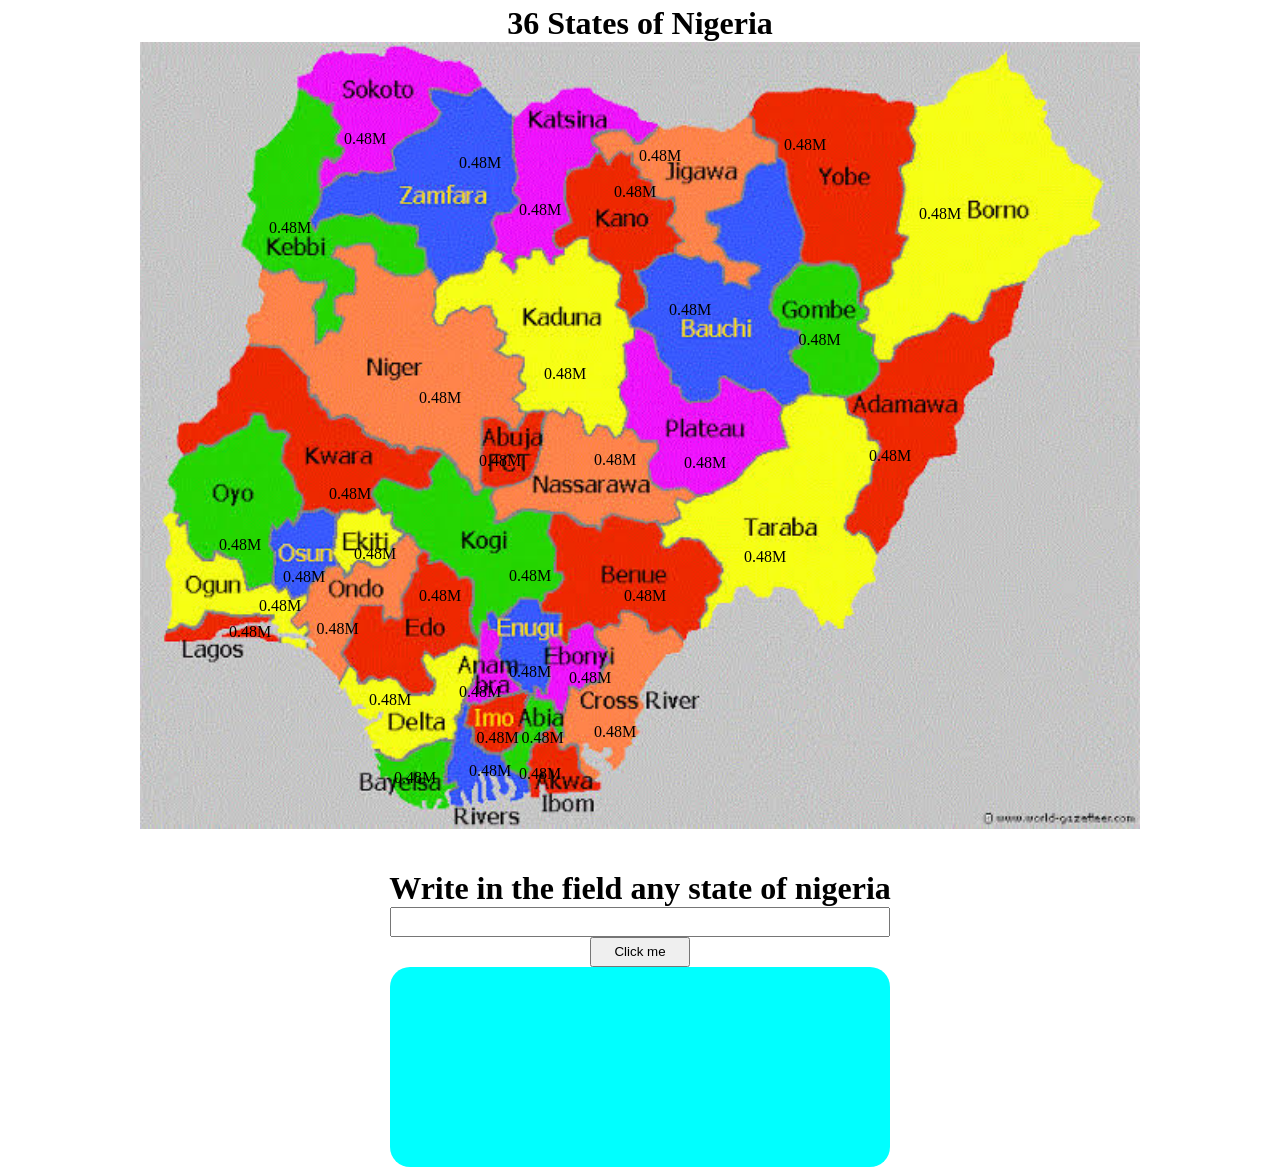
<file: assignment/Uwaje-Onyeka/Map/index.html>
<!DOCTYPE html>
<html lang="en">

<head>
    <title>Nigeria</title>
    <link rel="stylesheet" href="./style.css">
</head>

<body>
    <div class="container">
        <h1 id="txt" class="absolute">36 States of Nigeria</h1>

        <img src="../all-pic/nigeria map.jpeg" alt="not found" id="nigimg" />
        <p id="abiaPop" class="brightColor">abia</p>
        <p id="adamawaPop" class="brightColor">Adamawa</p>
        <p id="akwaIbomPop" class="brightColor">AkwaIbom</p>
        <p id="anambraPop" class="brightColor">Anambra</p>
        <p id="bauchiPop" class="brightColor">Bauchi</p>
        <p id="bayelsaPop" class="brightColor">Bayelsa</p>
        <p id="benuePop" class="brightColor">Benue</p>
        <p id="bornoPop" class="brightColor">Borno</p>
        <p id="crossRiverPop" class="brightColor">Cross River</p>
        <p id="deltaPop" class="brightColor">Delta</p>
        <p id="ebonyiPop" class="brightColor">Ebonyi</p>
        <p id="edoPop" class="brightColor">Edo</p>
        <p id="ekitiPop" class="brightColor">Ekiti</p>
        <p id="enuguPop" class="brightColor">Enugu</p>
        <p id="gombePop" class="brightColor">Gombe</p>
        <p id="imoPop" class="brightColor">Imo</p>
        <p id="jigawaPop" class="brightColor">Jigawa</p>
        <p id="kadunaPop" class="brightColor">Kaduna</p>
        <p id="kanoPop" class="brightColor">Kano</p>
        <p id="katsinaPop" class="brightColor">Katsina</p>
        <p id="kebbiPop" class="brightColor">Kebbi</p>
        <p id="kogiPop" class="brightColor">Kogi</p>
        <p id="kwaraPop" class="brightColor">Kwara</p>
        <p id="lagosPop" class="brightColor">Lagos</p>
        <p id="nasarawaPop" class="brightColor">Nasarawa</p>
        <p id="nigerPop" class="brightColor">Niger</p>
        <p id="ogunPop" class="brightColor">Ogun</p>
        <p id="ondoPop" class="brightColor">Ondo</p>
        <p id="osunPop" class="brightColor">Osun</p>
        <p id="oyoPop" class="brightColor">Oyo</p>
        <p id="plateauPop" class="brightColor">Plateau</p>
        <p id="riversPop" class="brightColor">Rivers</p>
        <p id="sokotoPop" class="brightColor">Sokoto</p>
        <p id="tarabaPop" class="brightColor">Taraba</p>
        <p id="yobePop" class="brightColor">Yobe</p>
        <p id="zamfaraPop" class="brightColor">Zamfara</p>
        <p id="fctPop" class="brightColor">FCT</p>
        <h1 id="writeField">Write in the field any state of nigeria</h1>
        <input type="text" id="textField" class="field">
        <button onclick="displayState()" class="field">Click me</button>
        <div id="resultField"></div>



        <script>

            let arrayState = [{
                State_Name: "Abia",
                capital: "Umuahia",
                Mineral_Resources: "Limestone, Kaolin, gypsum, galena, bentonite clay, gold, lead, zinc, crude oil, natural gas",
                Governor_Name: "Alexander Chioma Otti",
                Population: 4841943,
                Landmass: "6,320 km²",
                Geopolitical_Zone: "South East",
                LGA: 17,
                Slogan: "God's Own State"


            }, {
                State_Name: "Adamawa",
                capital: "Yola",
                Mineral_Resources: "gypsum, bentonite, kaolin, magnetite, iron, limestone",
                Governor_Name: "Ahmadu Umaru Fintiri",
                Population: 5236948,
                Landmass: "36,917 km²",
                Geopolitical_Zone: "North East",
                LGA: 21,
                Slogan: "Land of Beauty"


            }, {
                State_Name: "Akwa Ibom",
                capital: "Uyo",
                Mineral_Resources: "Crude Oil, Natural Gas, limestone",
                Governor_Name: "Umo Bassey Eno",
                Population: 5780581,
                Landmass: "7,081 km²",
                Geopolitical_Zone: "South South",
                LGA: 31,
                Slogan: "Land of Promise"


            }, {
                State_Name: "Anambra",
                capital: "Awka",
                Mineral_Resources: "Crude Oil, Natural Gas, Iron Ore,gypsum,limestone",
                Governor_Name: "Charles Chukwuma Soludo",
                Population: 7299910,
                Landmass: "4,844 km²",
                Geopolitical_Zone: "South East",
                LGA: 21,
                Slogan: "Light of the Nation"


            }, {
                State_Name: "Bauchi",
                capital: "Bauchi",
                Mineral_Resources: "Gold, coal, gypsum, kaolin",
                Governor_Name: "Bala Abdulkadir Mohammed",
                Population: 7540663,
                Landmass: "45,893 km²",
                Geopolitical_Zone: "North East",
                LGA: 20,
                Slogan: "Pearl of Tourism"
            }, {
                State_Name: "Bayelsa",
                capital: "Yenogoa",
                Mineral_Resources: " Crude Oil, Natural Gas, Coal, Silica Sand",
                Governor_Name: "Douye Diri",
                Population: 2394725,
                Landmass: "10,773 km²",
                Geopolitical_Zone: "South South",
                LGA: 8,
                Slogan: "Glory of All Lands"


            }, {
                State_Name: "Benue",
                capital: "Markudi",
                Mineral_Resources: "limestone, coal, gypsum, zinc",
                Governor_Name: "Hyacinth Iormem Alia",
                Population: 6687706,
                Landmass: "34,059 km²",
                Geopolitical_Zone: "North Cental",
                LGA: 23,
                Slogan: "Food Basket of the Nation"


            }, {
                State_Name: "Borno",
                capital: "Maiduguri",
                Mineral_Resources: "Clay,Iron Ore, Uranium, Silica Sand",
                Governor_Name: "Babagana Umara Zulum",
                Population: 6651590,
                Landmass: "70,898 km²",
                Geopolitical_Zone: "North East",
                LGA: 27,
                Slogan: "Home of Peace"


            }, {
                State_Name: "Cross River",
                capital: "Calabar",
                Mineral_Resources: "Natural Gas, limestone, Iron Ore, Gold, Coal",
                Governor_Name: "Bassey Edet Otu",
                Population: 4175020,
                Landmass: "22,050 km²",
                Geopolitical_Zone: "South South",
                LGA: 18,
                Slogan: "The People's Paradise"


            }, {
                State_Name: "Delta",
                capital: "Asaba",
                Mineral_Resources: "Natural Gas, Crude Oil, gypsum, Silica, Lignite",
                Governor_Name: "Sheriff Francis Orohwedor Oborevwori",
                Population: 6107543,
                Landmass: "17,698 km²",
                Geopolitical_Zone: "South South",
                LGA: 25,
                Slogan: "The Big Heart"


            }, {
                State_Name: "Ebonyi",
                capital: "Abakakili",
                Mineral_Resources: "Salt, Limestone, Granite",
                Governor_Name: "Francis Ogbonna Erishi Nwifuru",
                Population: 4007155,
                Landmass: "5,670 km²",
                Geopolitical_Zone: "South East",
                LGA: 13,
                Slogan: "Salt of the Nation"


            }, {
                State_Name: "Edo",
                capital: "Benin",
                Mineral_Resources: "Limestone, Marble, Gold, Bitumen",
                Governor_Name: "Monday Okpebholo",
                Population: 5527810,
                Landmass: "19,559 km²",
                Geopolitical_Zone: "South South",
                LGA: 18,
                Slogan: "Heartbeat of the Nation"


            }, {
                State_Name: "Ekiti",
                capital: "Ado Ekiti",
                Mineral_Resources: "Kaolin, Granite, Columbite, Bauxite",
                Governor_Name: "Abiodun Abayomi Oyebanji",
                Population: 3398177,
                Landmass: "3,536 km²",
                Geopolitical_Zone: "South West",
                LGA: 16,
                Slogan: "Land of Honour and Integrity"


            }, {
                State_Name: "Enugu",
                capital: "Enugu",
                Mineral_Resources: "Coal, Limestone, Iron Ore, Natural Gas",
                Governor_Name: "Dr Peter Mbah",
                Population: 5396098,
                Landmass: "7,161 km²",
                Geopolitical_Zone: "South East",
                LGA: 17,
                Slogan: "Coal City State"


            }, {
                State_Name: "Gombe",
                capital: "Gombe",
                Mineral_Resources: "Limestones, coal, gypsum,kaolin",
                Governor_Name: "Muhammad Inuwa Yahaya",
                Population: 4623462,
                Landmass: "18,768km²",
                Geopolitical_Zone: "North East",
                LGA: 17,
                Slogan: "Jewel in the Savannah"


            }, {
                State_Name: "Imo",
                capital: "Owerri",
                Mineral_Resources: "limestone, phosphate, gypsum",
                Governor_Name: "Hope Odidika Uzodimma",
                Population: 6067722,
                Landmass: "5,530 km²",
                Geopolitical_Zone: "South East",
                LGA: 27,
                Slogan: "Eastern Heartland"


            }, {
                State_Name: "Jigawa",
                capital: "Dutse",
                Mineral_Resources: "granite, kaolin, iron ore, tin",
                Governor_Name: "Umar Namadi",
                Population: 6979080,
                Landmass: "23,154 km²",
                Geopolitical_Zone: "North West",
                LGA: 27,
                Slogan: "The New World"


            }, {
                State_Name: "Kaduna",
                capital: "Kaduna",
                Mineral_Resources: "gold, nickel, columbite,kaolin",
                Governor_Name: "Uba Sani",
                Population: 8324285,
                Landmass: "6,320 km²",
                Geopolitical_Zone: "North West",
                LGA: 23,
                Slogan: "Centre of Learning"


            }, {
                State_Name: "Kano",
                capital: "Kano",
                Mineral_Resources: "caserite, copper, columbite",
                Governor_Name: "Abba Kabir Yusuf",
                Population: 16253549,
                Landmass: "20,131 km²",
                Geopolitical_Zone: "North West",
                LGA: 44,
                Slogan: "Centre of Commerce"


            }, {
                State_Name: "Katsina",
                capital: "Katsina",
                Mineral_Resources: "kaolin, gold, asbestos, silica sand",
                Governor_Name: "Dikko Umar Radda",
                Population: 9300382,
                Landmass: "24,192 km²",
                Geopolitical_Zone: "North West",
                LGA: 34,
                Slogan: "Home of Hospitality"


            }, {
                State_Name: "Kebbi",
                capital: "Birnin kebbi",
                Mineral_Resources: "gold, lithium, limestone, manganese",
                Governor_Name: "Mohammed Nasir Idris",
                Population: 6001610,
                Landmass: " 36,800 km²",
                Geopolitical_Zone: "North West",
                LGA: 21,
                Slogan: " Land of Equity"


            }, {
                State_Name: "Kogi",
                capital: "Lokoja",
                Mineral_Resources: "Iron Ore, limestone, coal, gold",
                Governor_Name: "Ahmed Usman Ododo",
                Population: 5053734,
                Landmass: "29,833 km²",
                Geopolitical_Zone: "North Central",
                LGA: 21,
                Slogan: "The Confluence State"


            }, {
                State_Name: "Kwara",
                capital: "Ilorin",
                Mineral_Resources: "gold, marble, columbite, limestone",
                Governor_Name: "AbdulRahman AbdulRazaq",
                Population: 4841943,
                Landmass: "6,320 km²",
                Geopolitical_Zone: "North Central",
                LGA: 16,
                Slogan: "State of Harmony"


            }, {
                State_Name: "Lagos",
                capital: "Ikeja",
                Mineral_Resources: "Bitumen, clay, crude oil",
                Governor_Name: "Babajide Olusola Sanwo-Olu",
                Population: 15772884,
                Landmass: "3,577 km²",
                Geopolitical_Zone: "South West",
                LGA: 20,
                Slogan: "Centre of Excellence"


            }, {
                State_Name: "Nasarawa",
                capital: "Lafia",
                Mineral_Resources: "lithium, gold, tin,columbite",
                Governor_Name: "Abdullahi Audu Sule",
                Population: 3632239,
                Landmass: "27,117 km²",
                Geopolitical_Zone: "North Central",
                LGA: 13,
                Slogan: "Home of Solid Minerals"


            }, {
                State_Name: "Niger",
                capital: "Minna",
                Mineral_Resources: "Uranium, Gold, coal,iron Ore",
                Governor_Name: ">Mohammed Umar Bago",
                Population: 6720617,
                Landmass: "76,363 km²",
                Geopolitical_Zone: "North Central",
                LGA: 25,
                Slogan: "The Power State"


            }, {
                State_Name: "Ogun",
                capital: "Abeokuta",
                Mineral_Resources: " phosphate,granite, limestone, bitumen",
                Governor_Name: "Adedapo Oluseun Abiodun",
                Population: 6445275,
                Landmass: "16,762 km²",
                Geopolitical_Zone: "South West",
                LGA: 20,
                Slogan: "Gateway state"


            }, {
                State_Name: "Ondo",
                capital: "Akure",
                Mineral_Resources: "Crude Oil, Natural Gas, bitumen, limestone",
                Governor_Name: "Lucky Orimisan Aiyedatiwa",
                Population: 5469707,
                Landmass: "15,500 km²",
                Geopolitical_Zone: "South West",
                LGA: 18,
                Slogan: "Sunshine State"


            }, {
                State_Name: "Osun",
                capital: "Osogbo",
                Mineral_Resources: "Gold, Talc, Granite,Casserite",
                Governor_Name: "Ademola Nurudeen Jackson Adeleke",
                Population: 4237396,
                Landmass: "14,875 km²",
                Geopolitical_Zone: "South West",
                LGA: 30,
                Slogan: " State of the Living Spring"


            }, {
                State_Name: "Oyo",
                capital: "Ibadan",
                Mineral_Resources: "Marble, Gold, Cassiterite, kaolin",
                Governor_Name: "Oluseyi Abiodun Makinde",
                Population: 7512855,
                Landmass: "28,454 km²",
                Geopolitical_Zone: "South West",
                LGA: 33,
                Slogan: "Pace-Setter State"


            }, {
                State_Name: "Plateau",
                capital: "Jos",
                Mineral_Resources: " Tin, Coal, Columbite, Marble",
                Governor_Name: "Caleb Manasseh Mutfwang",
                Population: 5400974,
                Landmass: "30,913 km²",
                Geopolitical_Zone: "North Central",
                LGA: 17,
                Slogan: "Home of Peace and Tourism"


            }, {
                State_Name: "Rivers",
                capital: "Port Harcourt",
                Mineral_Resources: "Crude oil, Natural Gas, silica, Clay",
                Governor_Name: "Siminalayi Fubara",
                Population: 7234973,
                Landmass: "11,017 km²",
                Geopolitical_Zone: "South South",
                LGA: 23,
                Slogan: " Treasure Base of the Nation"


            }, {
                State_Name: "Sokoto",
                capital: "Sokoto",
                Mineral_Resources: "Limestone, phosphate, gypsum, kaolin",
                Governor_Name: "Ahmad Aliyu Sokoto",
                Population: 6163187,
                Landmass: "25,973 km²",
                Geopolitical_Zone: "North West",
                LGA: 23,
                Slogan: "Seat of the Caliphate"


            }, {
                State_Name: "Taraba",
                capital: "Jalingo",
                Mineral_Resources: "",
                Governor_Name: "Agbu Kefas",
                Population: 5400974,
                Landmass: "30,913 km²",
                Geopolitical_Zone: "North East",
                LGA: 17,
                Slogan: "Nature's Gift to the Nation"


            }, {
                State_Name: "Yobe",
                capital: "Damaturu",
                Mineral_Resources: "gypsum, limestone, kaolin, silica sand",
                Governor_Name: "Mai Mala Buni",
                Population: 4350401,
                Landmass: "45,502 km²",
                Geopolitical_Zone: "North East",
                LGA: 17,
                Slogan: "Pride of the Sahel"


            }, {
                State_Name: "Zamfara",
                capital: "Dutse",
                Mineral_Resources: "gold, lithium, iron ore, lead, zinc",
                Governor_Name: "Dauda Lawal",
                Population: 5517793,
                Landmass: "39,762km²",
                Geopolitical_Zone: "North West",
                LGA: 14,
                Slogan: "Farming is Our Pride"


            }, {
                State_Name: "FCT",
                capital: "Abuja",
                Mineral_Resources: "casserite, clay, gold,marble",
                Governor_Name: "Ezenwo Nyesom Wike",
                Population: 4892443,
                Landmass: " 7,315 km²",
                Geopolitical_Zone: "North Central",
                LGA: 6,
                Slogan: "Centre of Unity"


            }]
            function displayState() {
                let input = document.getElementById("textField");
                let inputFirst = input.value.toLowerCase();
                let matchedState = null;
                for (let x = 0; x < arrayState.length; x++) {
                    if (inputFirst === arrayState[x].State_Name.toLowerCase()) {
                        matchedState = arrayState[x];

                    }
                }
                if (matchedState) {
                    document.getElementById("resultField").innerHTML =
                        "<p> State Name: " + matchedState.State_Name + "</p>"
                        + "<p> Capital: " + matchedState.capital + "</p>"
                        + "<p> Mineral Resources: " + matchedState.Mineral_Resources + "</p>"
                        + "<p> Governor Name: " + matchedState.Governor_Name + "</p>"
                        + "<p> Population: " + matchedState.Population + "</p>"
                        + "<p> Landmass: " + matchedState.Landmass + "</p>"
                        + "<p> GeopoliticalZone: " + matchedState.Geopolitical_Zone + "</p>"
                        + "<p>LGA: " + matchedState.LGA + "</p>"
                        + "<p>Slogan: " + matchedState.Slogan + "</p>";
                }
                else {
                    document.getElementById("resultField").innerHTML =
                        "<p>" + "State is not found" + "</p>";
                }
            }
            let stateCount0 = 0.1;
            let stateCount1 = 0.1;
            let stateCount2 = 0.1;
            let stateCount3 = 0.1;
            let stateCount4 = 0.1;
            let stateCount5 = 0.1;
            let stateCount6 = 0.1;
            let stateCount7 = 0.1;
            let stateCount8 = 0.1;
            let stateCount9 = 0.1;
            let stateCount10 = 0.1;
            let stateCount11 = 0.1;
            let stateCount12 = 0.1;
            let stateCount13 = 0.1;
            let stateCount14 = 0.1;
            let stateCount15 = 0.1;
            let stateCount16 = 0.1;
            let stateCount17 = 0.1;
            let stateCount18 = 0.1;
            let stateCount19 = 0.1;
            let stateCount20 = 0.1;
            let stateCount21 = 0.1;
            let stateCount22 = 0.1;
            let stateCount23 = 0.1;
            let stateCount24 = 0.1;
            let stateCount25 = 0.1;
            let stateCount26 = 0.1;
            let stateCount27 = 0.1;
            let stateCount28 = 0.1;
            let stateCount29 = 0.1;
            let stateCount30 = 0.1;
            let stateCount31 = 0.1;
            let stateCount32 = 0.1;
            let stateCount33 = 0.1;
            let stateCount34 = 0.1;
            let stateCount35 = 0.1;
            let stateCount36 = 0.1;

            function changePopulationSize() {
                if (stateCount0 < arrayState[0].Population / 1000000) {
                    stateCount0 = stateCount0 + 0.01;
                    document.getElementById("abiaPop").textContent = stateCount0.toFixed(2) + "M";
                }
                if (stateCount1 < arrayState[1].Population / 1000000) {
                    stateCount1 = stateCount1 + 0.01;
                    document.getElementById("adamawaPop").textContent = stateCount1.toFixed(2) + "M";
                }
                if (stateCount2 < arrayState[2].Population / 1000000) {
                    stateCount2 = stateCount2 + 0.01;
                    document.getElementById("akwaIbomPop").textContent = stateCount2.toFixed(2) + "M";
                }
                if (stateCount3 < arrayState[3].Population / 1000000) {
                    stateCount3 = stateCount3 + 0.01;
                    document.getElementById("anambraPop").textContent = stateCount3.toFixed(2) + "M";
                }
                if (stateCount4 < arrayState[4].Population / 1000000) {
                    stateCount4 = stateCount4 + 0.01;
                    document.getElementById("bauchiPop").textContent = stateCount4.toFixed(2) + "M";
                }
                if (stateCount5 < arrayState[5].Population / 1000000) {
                    stateCount5 = stateCount5 + 0.01;
                    document.getElementById("bayelsaPop").textContent = stateCount5.toFixed(2) + "M";
                }
                if (stateCount6 < arrayState[6].Population / 1000000) {
                    stateCount6 = stateCount6 + 0.01;
                    document.getElementById("benuePop").textContent = stateCount6.toFixed(2) + "M";
                }
                if (stateCount7 < arrayState[7].Population / 1000000) {
                    stateCount7 = stateCount7 + 0.01;
                    document.getElementById("bornoPop").textContent = stateCount7.toFixed(2) + "M";
                }
                if (stateCount8 < arrayState[8].Population / 1000000) {
                    stateCount8 = stateCount8 + 0.01;
                    document.getElementById("crossRiverPop").textContent = stateCount8.toFixed(2) + "M";
                }
                if (stateCount9 < arrayState[9].Population / 1000000) {
                    stateCount9 = stateCount9 + 0.01;
                    document.getElementById("deltaPop").textContent = stateCount9.toFixed(2) + "M";
                }
                if (stateCount10 < arrayState[10].Population / 1000000) {
                    stateCount10 = stateCount10 + 0.01;
                    document.getElementById("ebonyiPop").textContent = stateCount10.toFixed(2) + "M";
                }
                if (stateCount11 < arrayState[11].Population / 1000000) {
                    stateCount11 = stateCount11 + 0.01;
                    document.getElementById("edoPop").textContent = stateCount11.toFixed(2) + "M";
                }
                if (stateCount12 < arrayState[12].Population / 1000000) {
                    stateCount12 = stateCount12 + 0.01;
                    document.getElementById("ekitiPop").textContent = stateCount12.toFixed(2) + "M";
                }
                if (stateCount13 < arrayState[13].Population / 1000000) {
                    stateCount13 = stateCount13 + 0.01;
                    document.getElementById("enuguPop").textContent = stateCount13.toFixed(2) + "M";
                }
                if (stateCount14 < arrayState[14].Population / 1000000) {
                    stateCount14 = stateCount14 + 0.01;
                    document.getElementById("gombePop").textContent = stateCount14.toFixed(2) + "M";
                }
                if (stateCount15 < arrayState[15].Population / 1000000) {
                    stateCount15 = stateCount15 + 0.01;
                    document.getElementById("imoPop").textContent = stateCount15.toFixed(2) + "M";
                }
                if (stateCount16 < arrayState[16].Population / 1000000) {
                    stateCount16 = stateCount16 + 0.01;
                    document.getElementById("jigawaPop").textContent = stateCount16.toFixed(2) + "M";
                }
                if (stateCount17 < arrayState[17].Population / 1000000) {
                    stateCount17 = stateCount17 + 0.01;
                    document.getElementById("kadunaPop").textContent = stateCount17.toFixed(2) + "M";
                }
                if (stateCount18 < arrayState[18].Population / 1000000) {
                    stateCount18 = stateCount18 + 0.01;
                    document.getElementById("kanoPop").textContent = stateCount18.toFixed(2) + "M";
                }
                if (stateCount19 < arrayState[19].Population / 1000000) {
                    stateCount19 = stateCount19 + 0.01;
                    document.getElementById("katsinaPop").textContent = stateCount19.toFixed(2) + "M";
                }
                if (stateCount20 < arrayState[20].Population / 1000000) {
                    stateCount20 = stateCount20 + 0.01;
                    document.getElementById("kebbiPop").textContent = stateCount20.toFixed(2) + "M";
                }
                if (stateCount21 < arrayState[21].Population / 1000000) {
                    stateCount21 = stateCount21 + 0.01;
                    document.getElementById("kogiPop").textContent = stateCount21.toFixed(2) + "M";
                }
                if (stateCount22 < arrayState[22].Population / 1000000) {
                    stateCount22 = stateCount22 + 0.01;
                    document.getElementById("kwaraPop").textContent = stateCount22.toFixed(2) + "M";
                }
                if (stateCount23 < arrayState[23].Population / 1000000) {
                    stateCount23 = stateCount23 + 0.01;
                    document.getElementById("lagosPop").textContent = stateCount23.toFixed(2) + "M";
                }
                if (stateCount24 < arrayState[24].Population / 1000000) {
                    stateCount24 = stateCount24 + 0.01;
                    document.getElementById("nasarawaPop").textContent = stateCount24.toFixed(2) + "M";
                }
                if (stateCount25 < arrayState[25].Population / 1000000) {
                    stateCount25 = stateCount25 + 0.01;
                    document.getElementById("nigerPop").textContent = stateCount25.toFixed(2) + "M";
                }
                if (stateCount26 < arrayState[26].Population / 1000000) {
                    stateCount26 = stateCount26 + 0.01;
                    document.getElementById("ogunPop").textContent = stateCount26.toFixed(2) + "M";
                }
                if (stateCount27 < arrayState[27].Population / 1000000) {
                    stateCount27 = stateCount27 + 0.01;
                    document.getElementById("ondoPop").textContent = stateCount27.toFixed(2) + "M";
                }
                if (stateCount28 < arrayState[28].Population / 1000000) {
                    stateCount28 = stateCount28 + 0.01;
                    document.getElementById("osunPop").textContent = stateCount28.toFixed(2) + "M";
                }
                if (stateCount29 < arrayState[29].Population / 1000000) {
                    stateCount29 = stateCount29 + 0.01;
                    document.getElementById("oyoPop").textContent = stateCount29.toFixed(2) + "M";
                }
                if (stateCount30 < arrayState[30].Population / 1000000) {
                    stateCount30 = stateCount30 + 0.01;
                    document.getElementById("plateauPop").textContent = stateCount30.toFixed(2) + "M";
                }
                if (stateCount31 < arrayState[31].Population / 1000000) {
                    stateCount31 = stateCount31 + 0.01;
                    document.getElementById("riversPop").textContent = stateCount31.toFixed(2) + "M";
                }
                if (stateCount32 < arrayState[32].Population / 1000000) {
                    stateCount32 = stateCount32 + 0.01;
                    document.getElementById("sokotoPop").textContent = stateCount32.toFixed(2) + "M";
                }
                if (stateCount33 < arrayState[33].Population / 1000000) {
                    stateCount33 = stateCount33 + 0.01;
                    document.getElementById("tarabaPop").textContent = stateCount33.toFixed(2) + "M";
                }
                if (stateCount34 < arrayState[34].Population / 1000000) {
                    stateCount34 = stateCount34 + 0.01;
                    document.getElementById("yobePop").textContent = stateCount34.toFixed(2) + "M";
                }
                if (stateCount35 < arrayState[35].Population / 1000000) {
                    stateCount35 = stateCount35 + 0.01;
                    document.getElementById("zamfaraPop").textContent = stateCount35.toFixed(2) + "M";
                }
                if (stateCount36 < arrayState[36].Population / 1000000) {
                    stateCount36 = stateCount36 + 0.01;
                    document.getElementById("fctPop").textContent = stateCount36.toFixed(2) + "M";
                }
            }

            setInterval(changePopulationSize, 30);
        </script>
</body>




</html>
</file>
<file: assignment/Chigoziem-Otiti/genotype-cal/style.css>
:root {
    --primary-color: #4a90e2;
    --primary-hover: #357abd;
    --bg-color: #f5f7fb;
    --card-bg: #ffffff;
    --text-color: #333333;
    --border-color: #e1e5eb;
}

body {
    font-family: 'Segoe UI', Tahoma, Geneva, Verdana, sans-serif;
    background-color: var(--bg-color);
    color: var(--text-color);
    margin: 0;
    padding: 20px;
    display: flex;
    justify-content: center;
    align-items: center;
    min-height: 100vh;
}

.container {
    background-color: var(--card-bg);
    padding: 30px;
    border-radius: 12px;
    box-shadow: 0 8px 24px rgba(0, 0, 0, 0.05);
    width: 100%;
    max-width: 500px;
}

h1 {
    text-align: center;
    margin-bottom: 24px;
    color: #2c3e50;
    font-size: 1.8rem;
}

.input-group {
    margin-bottom: 20px;
}

label {
    display: block;
    margin-bottom: 8px;
    font-weight: 600;
    font-size: 0.95rem;
}

select {
    width: 100%;
    padding: 12px;
    border: 2px solid var(--border-color);
    border-radius: 8px;
    background-color: #fff;
    font-size: 1rem;
    outline: none;
    transition: border-color 0.2s;
}

select:focus {
    border-color: var(--primary-color);
}

button {
    width: 100%;
    padding: 14px;
    background-color: var(--primary-color);
    color: white;
    border: none;
    border-radius: 8px;
    font-size: 1rem;
    font-weight: bold;
    cursor: pointer;
    transition: background-color 0.2s;
    margin-top: 10px;
}

button:hover {
    background-color: var(--primary-hover);
}

.results-box {
    margin-top: 25px;
    padding-top: 20px;
    border-top: 2px solid var(--border-color);
    display: none;
}

.results-box h2 {
    font-size: 1.3rem;
    margin-bottom: 15px;
    color: #2c3e50;
}

.result-item {
    display: flex;
    justify-content: space-between;
    align-items: center;
    padding: 10px 12px;
    background-color: #f8f9fa;
    border-radius: 6px;
    margin-bottom: 8px;
    border-left: 4px solid var(--primary-color);
}

.result-genotype {
    font-weight: bold;
    font-size: 1.1rem;
}

.result-percentage {
    font-weight: 600;
    color: #27ae60;
}
</file>
<file: assignment/egobudike-angel/food reciepe/style.css>
*{
margin: 0%;
padding: 0%;
box-sizing: border-box;
}
body{
    font-family:'poppins sans-serif' ;
    background: #cdd6c8;
    display: flex;
    justify-content: center;

    min-height: 100vh;
    padding: 40px;

}
.container{
    background: white;
    width: 1100px;

    padding: 40px;

    border-radius: 30px;

    box-shadow: 0 10px 30px rgba(0,0,0,0,1);

}
h1{
   font-size: 35px;
   margin-bottom: 10px; 
}
.subtitle{
    color: #666;
    margin-bottom: 30px;
    line-height: 1.6;
}
/* category */
.category{
    display: flex;
    gap: 20px;
    flex-wrap: wrap;
    margin-bottom: 60px;
    .category{
    text-align: center;
    width: 140px;
    
    


    
}    

}
.category img{
    width: 120px;
    height: 120px;

    object-fit: cover;
    
    border-radius: 25px;

    transition: 0.3s;

}
.category img;:hover{
    transition: scale(1.05);
}
.category p{
    margin-top: 10px;
    font-weight: 500;
}
/* Title row */
.title-row{
    display: flex;
    justify-content: space-between;
    align-items: center;
}
.title-row a{
   color: green;
    text-decoration: none;
    font-weight: 600;
}
/* recipe grid*/
.recipe-grid{
   grid-template-columns: repeat(auto-fit ,minmax(220px,1fr)); 
   gap: 25px;
}
/* Recipe grid*/
.recipe-card{
   background:white ;
   
   border-radius: 20px;

   overflow: hidden;

   box-shadow: 0 5px 20px rgba(0,0,0,0,0.08);

   transition:0.3s ;
}
.recipe-card:hover{
    transform: translateY(-10px)
}
.recipe-card img{
    width: 100%;
    height: 200px;
    object-fit: cover;
}
.recipe-content{
    padding: 20px;
}
.recipe-content h3{
    margin-bottom: 8px;
}
.recipe-content span{
    color: gray;
    font-size: 14px;
}
.rating{
   margin-top: 15px;
    color: #ffb703;
    font-weight: 600;
}
</file>
<file: assignment/egobudike-angel/morning replies/style.css>
/*GOOGLE FONT*/
@import url();

*{
    margin: 0;
    padding: 0%;
    box-sizing: border-box;
    font-family: 'poppins',sans-serif;
}
body{
    height: 100vh;
    display: flex;
    justify-content: center;
    align-items: center;

    background: -o-linear-gradient(135deg,#2563eb,#7c3aed);

}
/*MAIN CONTAINER*/
.container{
    width: 100%;
    max-width: 550px;
    background: white;
    padding: 30px;
    border-radius: 20px;
    box-shadow: 0 15px 40px rgba(0,0,0,0,2 );
}
*/Title*/
h1{
    text-align: center;
    color: #1e293b;
    margin-bottom: 25px;
    font-size: 32px;

}
/*INPUT AREA*/
.input-box{
    display: flex;
    gap: 15px;
    margin-bottom: 30px;
}
.input-box input{
    flex: 1;
    padding: 15px;
    border: none;
    outline: none;
    border-radius: 12px;
    background: #f1f5f9;
    font-size: 16px;
    transition: 0.3s;
}
.input-box input:focus{
    border: 2px solid #2563eb;
    background: white;
}
/*ADD BUTTON*/
.input-box button{
    padding: 15px 22px;
    border: none;
    border-radius: 12px;

background: -moz-linear-gradient(135d #2563eb ,#4f46e5);
color: white;
font-size: 16px;
font-weight: 600;
cursor: pointer;
transition: 0.3s;

    
}
.input-box button:hover{
    transform: scale(1.05);
}
/*TASK LIST*/
.task-list{
    display: flex;
    flex-direction: column;
    gap: 18px;
}
*/TASK CARD*/
.task{
    display: flex;

    justify-content: space-between;
    align-items: center;
    background: #eff6ff;
    padding: 18px;
    border-radius: 15px;
    transition: 0.3s;
    box-shadow: 0 5px 15px rgba(0,0,0,0,05 );
}
.task.hover{
    transform: translateY(-3px);
}
.task span{
    color: #1e293b;
    font-size: 16px;
    font-weight: 500;
}
*/DELETE BUTTON/
.delete-btn{
    width: 50px;
    height: 50px;
    border: none;
    border-radius: 12px;
    background: -moz-linear-gradient(135d,#4338ca,#6d28d9);
    color: white;
    font-size: 20px;
    cursor: pointer;
    transition: 0.3s;
}
.delete-btn:hover{
   transform: scale(1.1);

   background: linear-gradient(135d #312e81,#5b21b6);

   
}
/*MOBILE RESPONSIVE*/
@media(max-width:600px){

    .input-box{
        flex-direction: column;
        .input-box button{
            width: 100%;
        }
    }
}
</file>
<file: assignment/mercy/calculator_ui/css/style.css>
* {
  margin: 0;
  padding: 0;
  box-sizing: border-box;
}

body {
  min-height: 100vh;
  background: #1a2a35;
  display: flex;
  justify-content: center;
  align-items: center;
  font-family: sans-serif;
}


.calculator {
  width: 900px;
  background-color: rgb(96, 87, 91);
  border-radius: 6px;
  overflow: hidden;
  box-shadow: 0 20px 60px rgba(0, 0, 0, 0.7);
}


.title-bar {
  padding: 6px 16px;
}

.app-title {
  color: rgba(255, 255, 255, 0.75);
  font-size: 12px;
  font-weight: 400;
}


.header {
  display: flex;
  align-items: center;
  padding: 6px 20px 0 20px;
}

.menu-icon {
  color: rgba(255, 255, 255, 0.85);
  font-size: 18px;
  cursor: pointer;
  padding: 6px 8px;
  border-radius: 4px;
  margin-right: 12px;
  transition: background 0.15s;
}

.menu-icon:hover {
  background: rgba(255, 255, 255, 0.10);
}

.mode-title {
  color: #ffffff;
  font-size: 22px;
  font-weight: 300;
}


.display {
  display: flex;
  justify-content: flex-end;
  align-items: flex-end;
  padding: 30px 28px 20px 28px;
  min-height: 110px;
}

.display-number {
  color: #ffffff;
  font-size: 56px;
  font-weight: 200;
  line-height: 1;
}


.mode-btn {
  background: transparent;
  border: none;
  border-bottom: 2px solid transparent;
  color: rgba(255, 255, 255, 0.50);
  font-size: 13px;
  font-family: sans-serif;
  font-weight: 500;
  padding: 6px 18px;
  cursor: pointer;
  transition: background 0.15s, color 0.15s;
}

.mode-btn:hover {
  background: rgba(255, 255, 255, 0.10);
  color: rgba(255, 255, 255, 0.90);
}

.mode-btn.active {
  color: rgba(255, 255, 255, 0.90);
  border-bottom: 2px solid rgba(255, 255, 255, 0.60);
}



.mem-btn {
  background: transparent;
  border: none;
  color: rgba(255, 255, 255, 0.38);
  font-size: 13px;
  font-family: sans-serif;
  font-weight: 400;
  padding: 6px 20px;
  border-radius: 3px;
  cursor: pointer;
  transition: background 0.15s, color 0.15s;
}

.mem-btn:hover {
  background: rgba(255, 255, 255, 0.08);
  color: rgba(255, 255, 255, 0.80);
}

.btn-grid {
  border-top: 1px solid rgba(255, 255, 255, 0.08);
}


.btn-row {
  display: flex;
  justify-content: stretch;
  align-items: stretch;
}


.btn {
  flex: 1;
  height: 78px;
  background: transparent;
  border: 1px solid rgba(255, 255, 255, 0.06);
  color: #ffffff;
  font-size: 15px;
  font-family: sans-serif;
  font-weight: 400;
  cursor: pointer;
  display: flex;
  justify-content: center;
  align-items: center;
  transition: background 0.12s, color 0.12s;
}

.btn sup {
  font-size: 9px;
  vertical-align: super;
  margin-left: 1px;
}

.btn.sci {
  background: rgba(255, 255, 255, 0.04);
  color: rgba(255, 255, 255, 0.78);
  font-size: 14px;
}

.btn.sci:hover {
  background: rgba(255, 255, 255, 0.13);
  color: #ffffff;
}


.btn.num {
  background: rgba(0, 0, 0, 0.55);
  color: #ffffff;
  font-size: 20px;
  font-weight: 300;
}

.btn.num:hover {
  background: rgba(70, 70, 70, 0.80);
}

.btn.op {
  background: rgba(255, 255, 255, 0.06);
  color: rgba(255, 255, 255, 0.85);
  font-size: 16px;
}

.btn.op:hover {
  background: rgba(255, 255, 255, 0.16);
  color: #ffffff;
}


.btn.op.oper {
  font-size: 22px;
  font-weight: 300;
  background: rgba(255, 255, 255, 0.07);
}

.btn.op.oper:hover {
  background: rgba(255, 255, 255, 0.18);
}


.btn.op.del {
  font-size: 20px;
}


.btn.op.equals {
  background: rgba(0, 100, 180, 0.55);
  font-size: 22px;
  font-weight: 300;
}

.btn.op.equals:hover {
  background: rgba(0, 120, 212, 0.85);
}

.btn:active {
  background: rgba(255, 255, 255, 0.25) transform: scale(0.96);
  transition: transform 0.05s;
}

.btn.op.equals:active {
  background: rgba(0, 120, 212, 1)
}
</file>
<file: assignment/Treasure-Audu/StateTour2/css/style.css>
* {
            box-sizing: border-box;
            margin: 0;
            padding: 0;
        }
        body {
            overflow: hidden;
        }

        #container {
            width: 100%;
        }

        #map {
            background-image: url("../images/Download\ Doodle\ Map\ of\ Nigeria\ With\ States\ for\ free\ \(1\).jpg");
            width: 700px;
            height: 700px;
            background-size: cover;
            margin: auto 0px;
            font-size: 12px;
        }
        .inline {
            display: inline-block;
        }
        #charts {
            width: 48%;
            height: 700px;
            margin: auto 0px;
            font-size: 12px;            position: absolute;
            padding: 20px 10px;        }

        #map a {
            text-decoration: none;
            color: black;
        }

        #sokoto {
            position: absolute;
            margin: 150px 0px 0px 190px;
        }

        #zamfara {
            position: absolute;
            margin: 210px 0px 0px 219px;
        }

        #katsina {
            position: absolute;
            margin: 180px 0px 0px 287px;
        }

        #kano {
            position: absolute;
            margin: 220px 0px 0px 330px;
        }

        #jigawa {
            position: absolute;
            margin: 200px 0px 0px 375px;
        }

        #yobe {
            position: absolute;
            margin: 200px 0px 0px 465px;
        }

        #borno {
            position: absolute;
            margin: 200px 0px 0px 538px;
        }

        #kebbi {
            position: absolute;
            margin: 200px 0px 0px 138px;
        }

        #niger {
            position: absolute;
            margin: 310px 0px 0px 210px;
        }

        #kaduna {
            position: absolute;
            margin: 289px 0px 0px 299px;
        }

        #bauchi {
            position: absolute;
            margin: 280px 0px 0px 380px;
        }

        #gombe {
            position: absolute;
            margin: 280px 0px 0px 445px;
        }

        #adamawa {
            position: absolute;
            margin: 320px 0px 0px 491px;
        }

        #kwara {
            position: absolute;
            margin: 350px 0px 0px 165px;
        }

        #abuja {
            position: absolute;
            margin: 350px 0px 0px 270px;
        }

        #plateau {
            position: absolute;
            margin: 340px 0px 0px 378px;
        }

        #taraba {
            position: absolute;
            margin: 390px 0px 0px 420px;
        }

        #oyo {
            position: absolute;
            margin: 385px 0px 0px 120px;
        }

        #osun {
            position: absolute;
            margin: 410px 0px 0px 158px;
        }

        #ekiti {
            position: absolute;
            margin: 406px 0px 0px 190px;
        }

        #ondo {
            position: absolute;
            margin: 433px 0px 0px 188px;
        }

        #edo {
            position: absolute;
            margin: 454px 0px 0px 220px;
        }

        #kogi {
            position: absolute;
            margin: 410px 0px 0px 260px;
        }

        #nasarawa {
            position: absolute;
            margin: 366px 0px 0px 306px;
        }

        #benue {
            position: absolute;
            margin: 420px 0px 0px 339px;
        }

        #delta {
            position: absolute;
            margin: 500px 0px 0px 220px;
        }

        #bayelsa {
            position: absolute;
            margin: 530px 0px 0px 213px;
        }

        #rivers {
            position: absolute;
            margin: 525px 0px 0px 254px;
        }

        #anambra {
            position: absolute;
            margin: 469px 0px 0px 270px;
        }

        #enugu {
            position: absolute;
            margin: 460px 0px 0px 290px;
        }

        #ebonyi {
            position: absolute;
            margin: 465px 0px 0px 320px;
        }

        #cross-river {
            position: absolute;
            margin: 490px 0px 0px 327px;
        }

        #imo {
            position: absolute;
            margin: 500px 0px 0px 270px;
        }

        #akwaibom {
            position: absolute;
            margin: 520px 0px 0px 300px;
        }

        #abia {
            position: absolute;
            margin: 497px 0px 0px 298px;
        }

        #xtra-info {
            position: absolute;
            margin: 300px 0px 0px 590px;
            background-color: rgb(248, 222, 174);
            color: blue;
            font-size: 16px;
            padding: 10px;
            border-radius: 5px;
        }

        #box {
            width: 90%;
            border: 1px solid black;
            height: 500px;
            margin: auto;
            padding: 10px;
            font-size: 14px;
            overflow-y: scroll;
        }
        .bar span {
            color: yellow;
            background-color: blue;
        }
        .bar {
            background-color: blue;
            padding: 10px;
            color: white;
            margin-bottom: 5px;
        }
</file>
<file: assignment/Uwaje Onyeka/Calculator/style.css>
* {
    box-sizing: border-box;
    margin: 0;
    padding: 0;
}

.container {
    display: flex;
    justify-content: center;
}

.calculator {
    background-color: aqua;
    width: 700px;
    border-radius: 10px;
    padding: 5px
}

.fline {
    width: 100%;
    height: 150px;
    padding: 5px;
    margin-top: 10px;
}

#result {
    width: 100%;
    height: 100%;
    background-color: black;
    border-radius: 10px;
    display: flex;
    justify-content: end;
    color: white
}

#result p {
    font-size: 100px;
}

.s-line {
    width: 100%;
    display: flex;
    flex-direction: column;
    gap: 10px
}

.lines {
    display: flex;
    height: 80px;
    justify-content: space-around;
}

.box {
    width: 20%;
    height: 100%;
    background-color: brown;
    font-size: 50px;
    display: flex;
    justify-content: center;
    align-items: center;
}
</file>
<file: assignment/Uwaje Onyeka/countdown/style.css>
* {
    box-sizing: border-box;
    margin: 0;
    padding: 0;
}

.container {
    width: 100vw;
    height: 100vh;
    display: flex;
    justify-content: center;
    justify-content: space-around;
    align-items: center;
}

.box {
    display: flex;
    flex-direction: column;
    background-color: darkcyan;
    padding: 10px;
    border-radius: 10px;
}
</file>
<file: assignment/Uwaje Onyeka/Genotype/style.css>
* {
    box-sizing: border-box;
    margin: 0;
    padding: 0;
}

.container {
    height: 100vh;
    width: 100vw;
    background-color: antiquewhite;
    display: flex;
    justify-content: center;
    align-items: center;
}

.calculator {
    background-color: darkcyan;
    display: flex;
    justify-content: center;
    align-items: center;
    flex-direction: column;
}

.calc {
    width: 500px;
    display: flex;
    justify-content: space-around;
    background-color: #FA8072;
    padding: 5px;
}

.box {
    display: flex;
    padding: 5px;
    flex-direction: column;
    background-color: darkcyan;
    justify-content: center;
    align-items: center;
    gap: 10px
}

.box button {
    width: 60%
}

.compatability {
    background-color: #FA8072;
    margin-bottom: 20px;
    gap: 20px;
    width: 400px;
    height: 150px;
    margin-top: 20px;
    display: flex;
    flex-direction: column;
    justify-content: center;
    align-items: center;
}

.compatability button {
    background-color: darkcyan;
}

#compatabilityTest {
    text-align: center;
    border-radius: 10px;
    height: 20%;
    width: 80%;
    background-color: darkcyan;
    color: white
}
</file>
<file: assignment/Uwaje-Onyeka/api/style.css>
* {
    box-sizing: border-box;
    margin: 0;
    padding: 0;
}

body {
    padding: 30px 20px;
    background-color: aqua;
    color: black
}

#products {
    text-align: center;
    margin-bottom: 30px;
    font-size: 2rem;
    font-weight: 600;
}

#loader {
    width: 100vw;
    height: 100vh;
    background-color: aqua;
    display: flex;
    flex-direction: column;
    justify-content: center;
    align-items: center;
    position: fixed;
    top: 0;
    left: 0;
}

#loader p {
    font-size: 30px;
    font-style: italic;
    margin-bottom: 20px;
}

#spinIcon {
    animation: spin 2s linear infinite;
}

@keyframes spin {
    from {
        transform: rotate(0deg);
    }

    to {
        transform: rotate(360deg);
    }
}

.controls {
    display: flex;
    flex-wrap: wrap;
    justify-content: center;
    gap: 10px;
    margin-bottom: 30px;
}

.controls input {
    padding: 10px 15px;
    border: 1px solid #ddd;
    border-radius: 8px;
    min-width: 200px;
}

.controls button {
    padding: 10px 16px;
    border: none;
    border-radius: 8px;
    cursor: pointer;
    background-color: blue;
    color: white;
    font-weight: 500;
}

.controls button:hover {
    background-color: rgb(128, 128, 229)
}

#reset {
    background-color: gray;
}

#reset:hover {
    background-color: rgb(202, 102, 102);
}

#softwareList {
    list-style: none;
    display: flex;
    flex-wrap: wrap;
    gap: 25px;
    justify-content: center;
}

.productBox {
    background-color: white;
    border-radius: 12px;
    padding: 18px;
    width: 300px;
    display: flex;
    flex-direction: column;
}

.productBox:hover {
    transform: translateY(-4px);
}

.productBox img {
    width: 100%;
    height: 200px;
    border-radius: 8px;
    margin-top: 12px;
    margin-bottom: 12px
}

.productTitle {
    font-weight: 600;
    margin-bottom: 4px;
    text-decoration: none;
    color: gray;
}

.productTitle:hover {
    color: blue;
}

.price {
    font-weight: 600;
    color: #5b7cfa;
    margin: 8px 0;
}

.desc {
    font-size: 0.9rem;
    color: #666;
    margin: 6px 0 10px;
}

.status {
    font-weight: 500;
    color: aqua;
    margin-bottom: 8px;
}

.productBox p {
    margin: 4px 0;
}

.errorBox {
    color: gray;
    text-align: center;
    padding: 40px;
    font-size: 50px
}

.backBtn {
    display: inline-block;
    margin-bottom: 20px;
    padding: 10px 16px;
    background-color: blue;
    color: white;
    text-decoration: none;
    border-radius: 8px;
    font-weight: 500;
}

.backBtn:hover {
    background-color: rgb(128, 128, 229)
}

.productPage {
    max-width: 700px;
    margin: 0 auto;
    background-color: white;
    padding: 30px;
    border-radius: 12px;
}

.productPage p {
    margin-top: 10px;
    margin-bottom: 10px;
}

.detailImg {
    width: 100%;
    height: 400px;
    border-radius: 8px;
    margin: 15px 0;
}
</file>
<file: assignment/Uwaje-Onyeka/food-recipe/style.css>
* {
            margin: 0;
            padding: 0;
            box-sizing: border-box;
            font-family: system-ui, sans-serif
        }

        body {
            background: #d9e1d7;
            padding: 40px 20px;
            display: flex;
            justify-content: center
        }

        .container {
            background: #fff;
            width: 100%;
            max-width: 1200px;
            border-radius: 20px;
            padding: 35px
        }

        .content-header {
            display: flex;
            justify-content: space-between;
            align-items: center;
            margin-bottom: 12px
        }

        .content-header h2 {
            font-size: 32px;
            color: #222
        }

        .content-header a {
            color: #4f8b71;
            font-weight: 600;
            cursor: pointer;
            text-decoration: none;
            font-size: 18px
        }

        .subtitle {
            color: #666;
            margin-bottom: 25px;
            font-size: 17px
        }

        .recipes {
            display: flex;
            flex-wrap: wrap;
            gap: 20px
        }

        .card {
            width: 260px;
            background: #fafafa;
            border-radius: 15px;
            overflow: hidden;
            box-shadow: 0 3px 10px rgba(0, 0, 0, 0.08);
            cursor: pointer
        }

        .card img {
            width: 100%;
            height: 180px;
            object-fit: cover
        }

        .card-content {
            padding: 15px
        }

        .recipe-title {
            font-size: 18px;
            font-weight: 700;
            color: rgb(56, 41, 41);
            margin-bottom: 8px
        }

        .rating {
            color: #f4b400;
            font-size: 16px;
            font-weight: 600
        }

        .details {
            display: none;
            padding: 15px;
            border-top: 1px solid #eee;
            background: #fff
        }

        .details.active {
            display: block
        }

        .details p {
            color: #555;
            font-size: 16px;
            line-height: 1.6;
            margin-bottom: 12px
        }

        .details h4 {
            font-size: 18px;
            margin: 12px 0 6px;
            color: #222
        }

        .details ul {
            padding-left: 20px;
            font-size: 16px;
            color: #555
        }

        .details li {
            margin-bottom: 6px
        }
</file>
<file: assignment/Uwaje-Onyeka/Map/style.css>
* {
    box-sizing: border-box;
    margin: 0;
    padding: 0;
    overflow-x: hidden;
}

.container {
    width: 100vw;
    padding: 5px;
    display: flex;
    align-items: center;
    flex-direction: column;
}

#nigimg {
    width: 1000px;
}

#resultField {
    height: 200px;
    width: 500px;
    background-color: cyan;
    border-radius: 20px;
    padding: 5px
}

#textField {
    width: 500px;
    height: 30px
}

.field {
    width: 100px;
    height: 30px
}

.brightColor {
    color: black
}

#abiaPop {
    margin-top: -100px;
    margin-left: -195px;
}

#adamawaPop {
    margin-left: 500px;
    margin-top: -300px;
}

#akwaIbomPop {
    margin-top: 300px;
    margin-left: -200px;
}

#anambraPop {
    margin-left: -320px;
    margin-top: -100px;
}

#bauchiPop {
    margin-top: -400px;
    margin-left: 100px;
}

#bayelsaPop {
    margin-top: 450px;
    margin-left: -450px;
}

#benuePop {
    margin-top: -200px;
    margin-left: 10px;
}

#bornoPop {
    margin-top: -400px;
    margin-left: 600px;
}

#crossRiverPop {
    margin-top: 500px;
    margin-left: -50px;
}

#deltaPop {
    margin-left: -500px;
    margin-top: -50px;
}

#ebonyiPop {
    margin-top: -40px;
    margin-left: -100px;
}

#edoPop {
    margin-top: -100px;
    margin-left: -400px;
}

#ekitiPop {
    margin-top: -60px;
    margin-left: -530px;
}

#enuguPop {
    margin-top: 100px;
    margin-left: -220px;
}

#gombePop {
    margin-top: -350px;
    margin-left: 359px;
}

#imoPop {
    margin-top: 380px;
    margin-left: -285px;
}

#jigawaPop {
    margin-top: -600px;
    margin-left: 40px;
}

#kadunaPop {
    margin-top: 200px;
    margin-left: -150px;
}

#kanoPop {
    margin-top: -200px;
    margin-left: -10px;
}

#katsinaPop {
    margin-left: -200px;
}

#kebbiPop {
    margin-left: -700px;
}

#kogiPop {
    margin-top: 330px;
    margin-left: -220px;
}

#kwaraPop {
    margin-top: -100px;
    margin-left: -580px;
}

#lagosPop {
    margin-top: 120px;
    margin-left: -780px;
}

#nasarawaPop {
    margin-top: -190px;
    margin-left: -50px;
}

#nigerPop {
    margin-top: -80px;
    margin-left: -400px;
}

#ogunPop {
    margin-top: 190px;
    margin-left: -720px;
}

#ondoPop {
    margin-top: 5px;
    margin-left: -605px;
}

#osunPop {
    margin-top: -70px;
    margin-left: -672px;
}

#oyoPop {
    margin-top: -50px;
    margin-left: -800px;
}

#plateauPop {
    margin-top: -100px;
    margin-left: 130px;
}

#riversPop {
    margin-top: 290px;
    margin-left: -300px;
}

#sokotoPop {
    margin-top: -650px;
    margin-left: -550px;
}

#tarabaPop {
    margin-top: 400px;
    margin-left: 250px;
}

#yobePop {
    margin-top: -430px;
    margin-left: 330px;
}

#zamfaraPop {
    margin-left: -320px;
}

#fctPop {
    margin-top: 280px;
    margin-left: -280px;
}

#writeField {
    margin-top: 400px;
}
</file>
